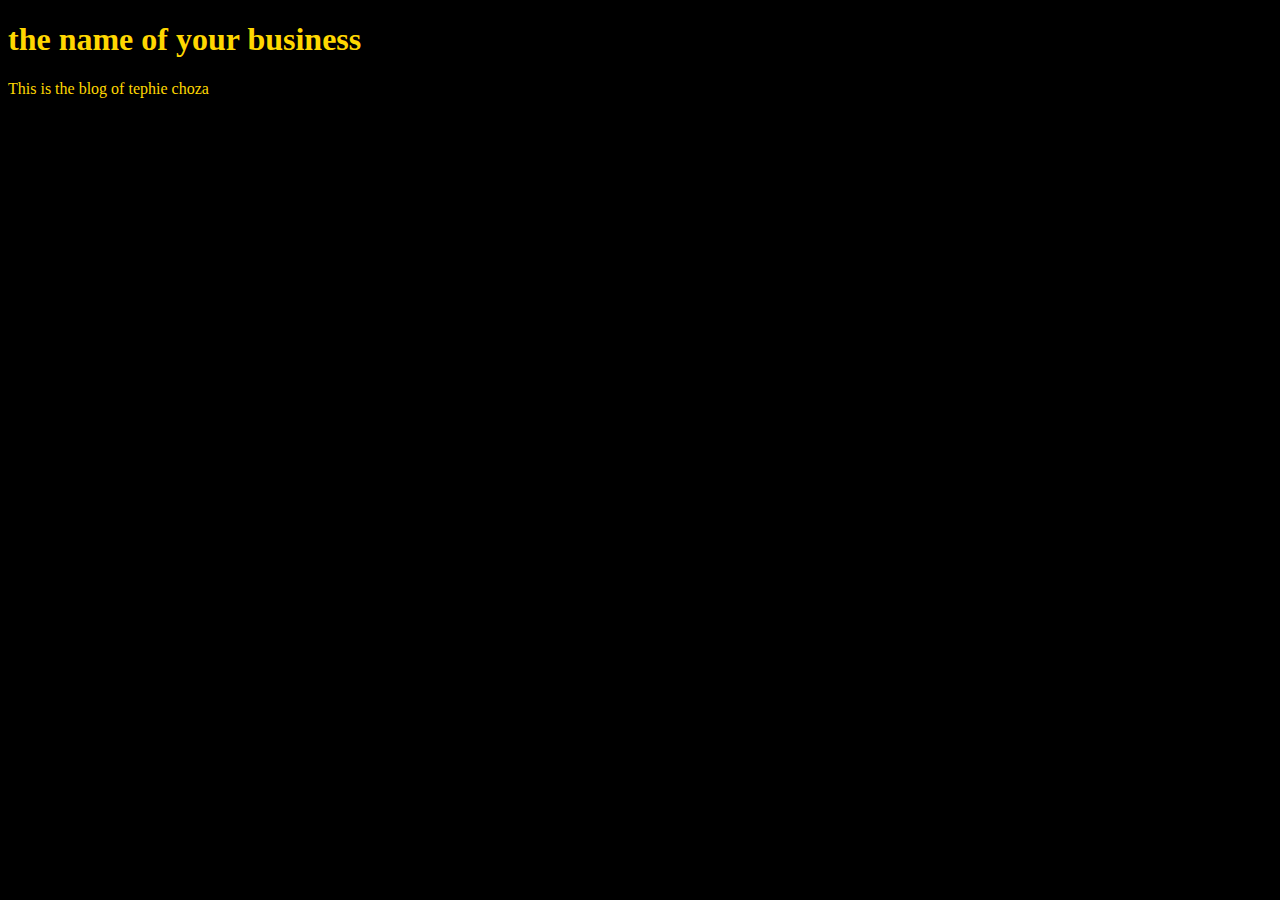
<file: unit_1/index.html>
<!DOCTYPE html>
<html>
<head>
<link rel="stylesheet" type="text/css" href="css/style.css">
	<title>the name of your business</title>
</head>
<body>
  <h1>the name of your business</h1>
  <p>This is the blog of tephie choza</p>

</body>
</html>
</file>
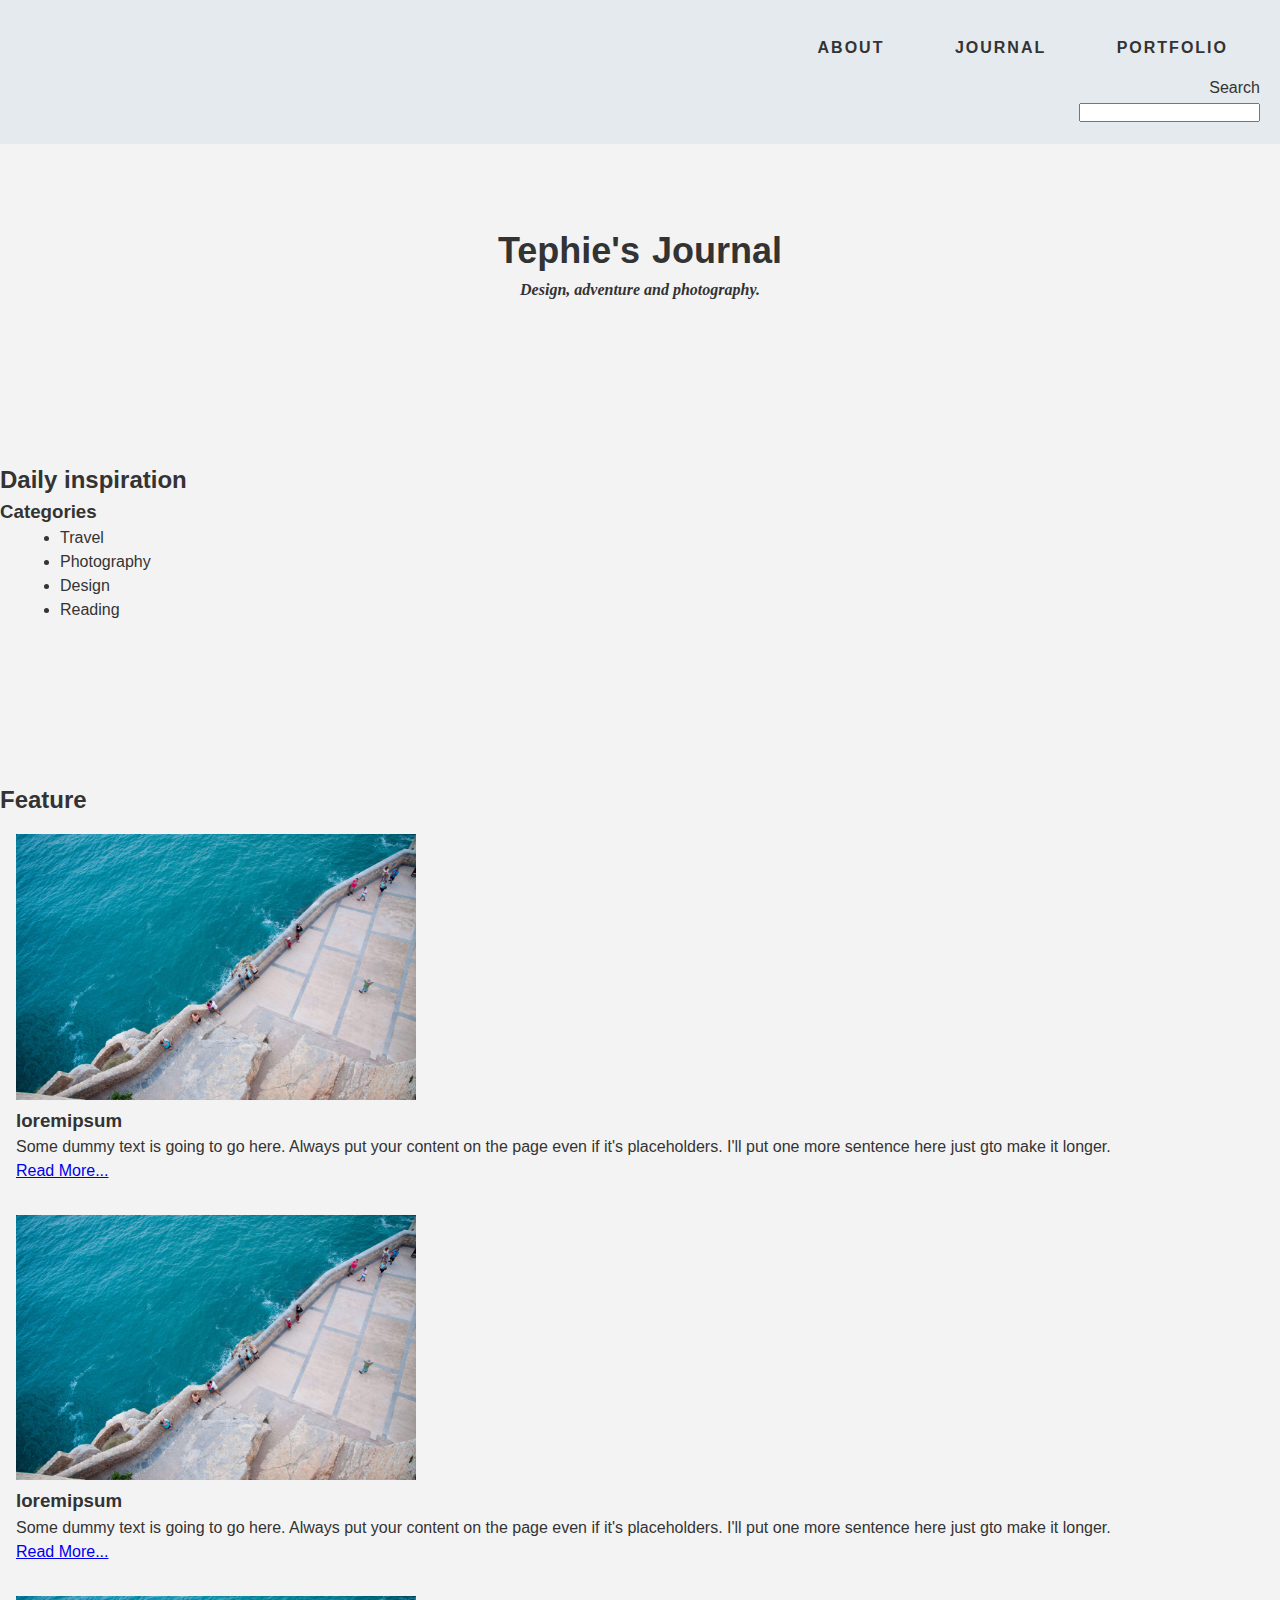
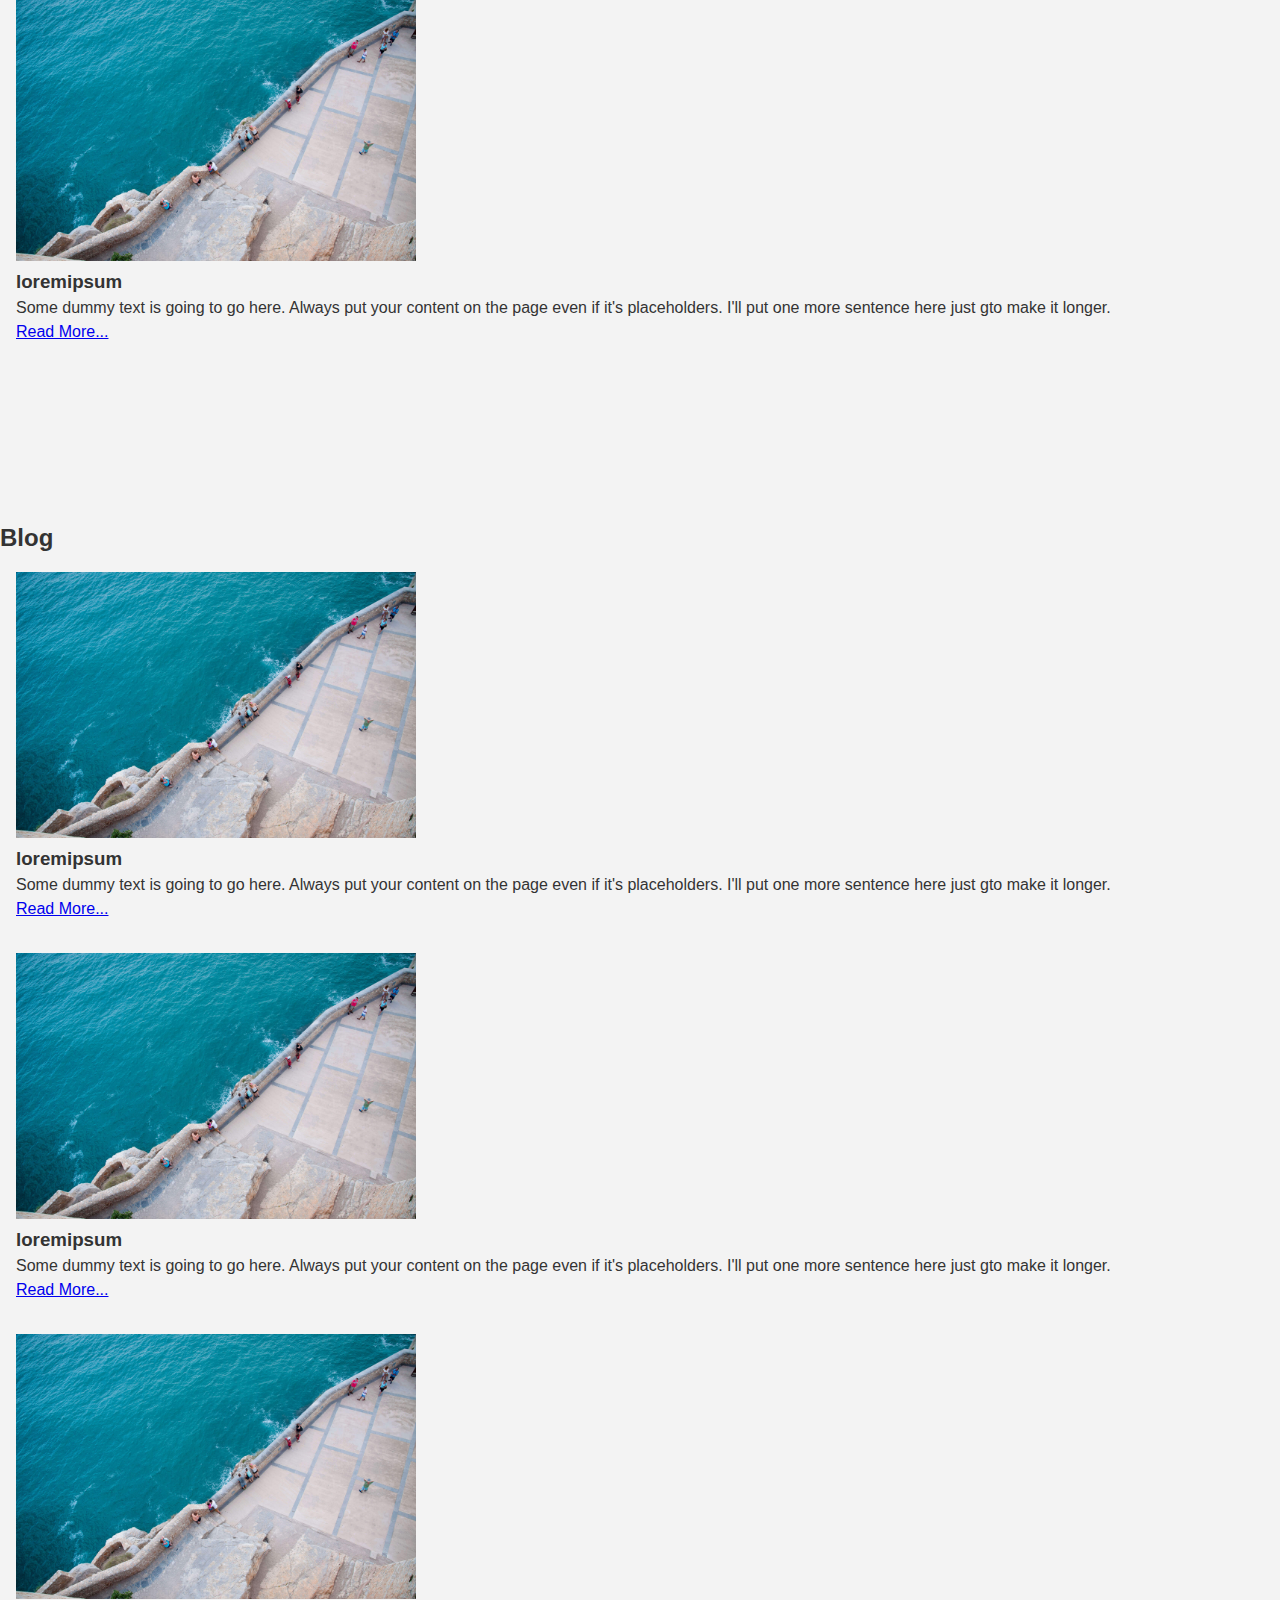
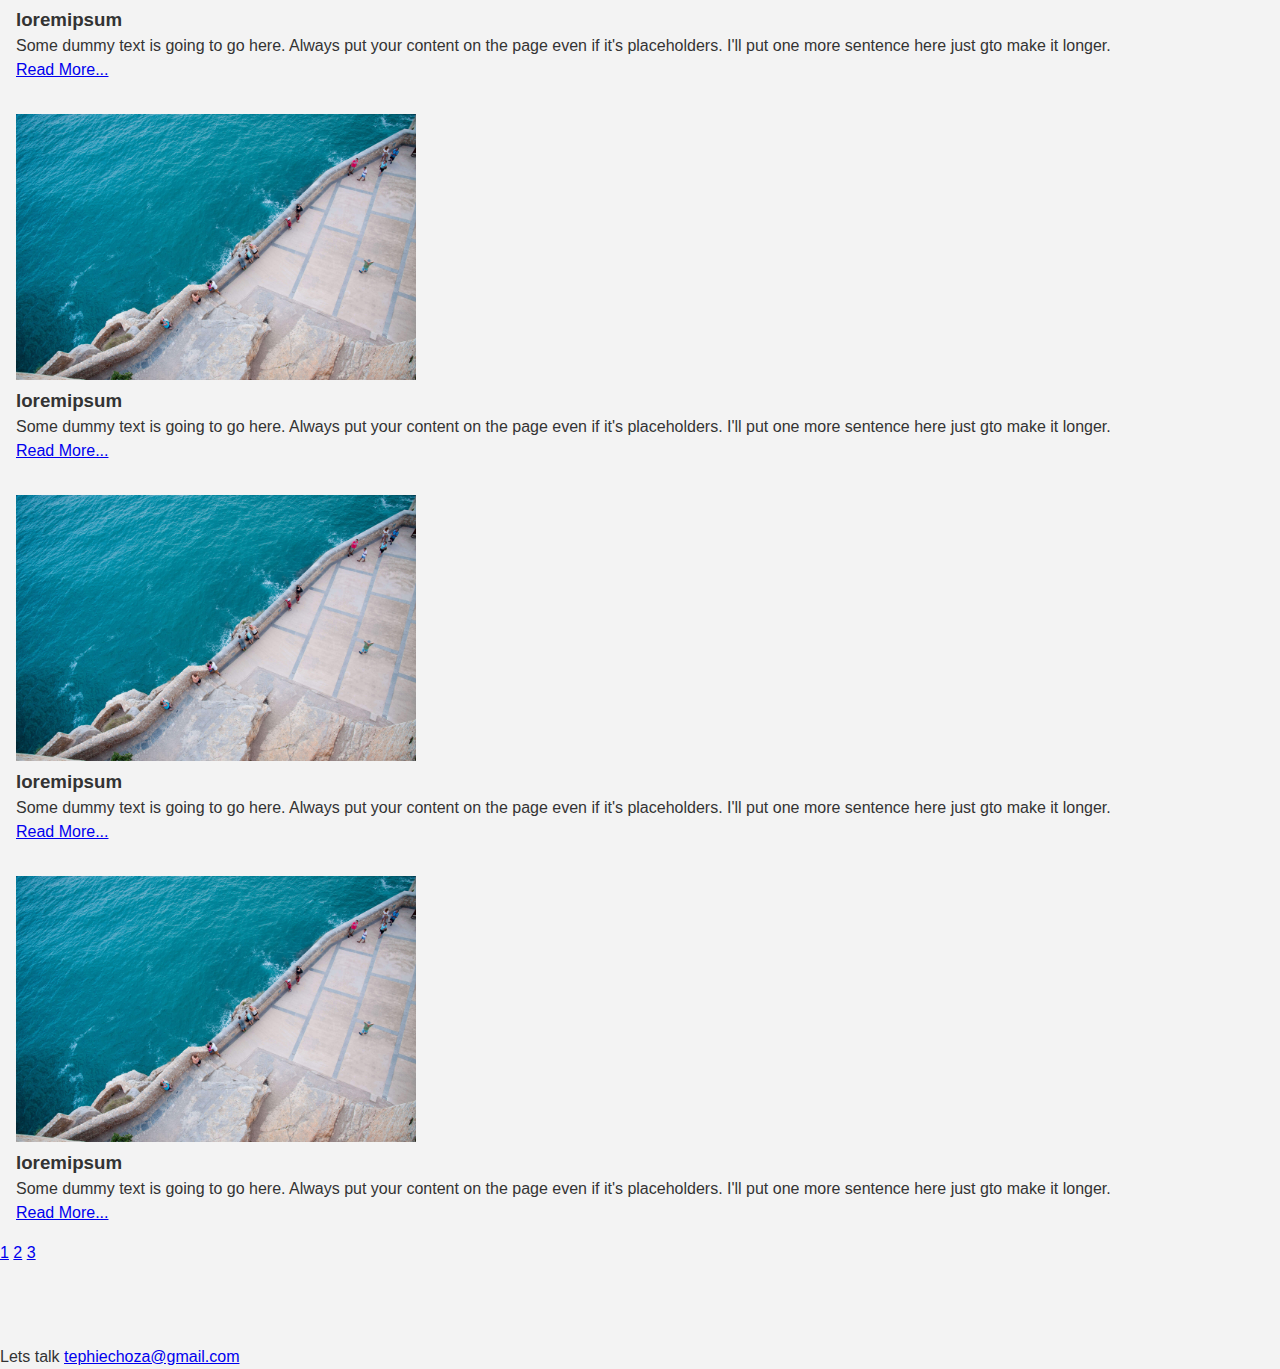
<file: unit_3/index.html>
<!DOCTYPE html>
<html>
<head>
	<title>Tephie's Journal</title>
	<link rel="stylesheet" type="text/css" href="css/style.css">
</head>
<body>
	<header>
		<nav>
			<a href="#">About</a>
			<a href="#">Journal</a>
			<a href="#">Portfolio</a>
		</nav>
		<p>Search</p>
		<input type="search" id="blogsearch">
	</header> 
	<section id="intro">
		<h1>Tephie's Journal</h1>
		<p id="slogan">Design, adventure and photography.</p>
	</section>
	<section id="inspiration">
		<h2>Daily inspiration</h2>
		<h3 id="categories">Categories</h3>
		<ul>
			<li>Travel</li>
			<li>Photography</li>
			<li>Design</li>
			<li>Reading</li>
		</ul>
	</section>
	<section id="feature">
		<h2>Feature</h2>
		<article>
			<a href="#"><img src="images/01-intro-image.jpg" alt="image placeholder"></a>
			<h3>loremipsum </h3>
			<p>Some dummy text is going to go here. Always put your content on the page even if it's placeholders. I'll put one more sentence here just gto make it longer.</p>
			<a href="#">Read More...</a>
		</article>
		<article>
			<a href="#"><img src="images/01-intro-image.jpg" alt="image placeholder"></a>
			<h3>loremipsum </h3>
			<p>Some dummy text is going to go here. Always put your content on the page even if it's placeholders. I'll put one more sentence here just gto make it longer.</p>
			<a href="#">Read More...</a>
		</article>
		<article>
			<a href="#"><img src="images/01-intro-image.jpg" alt="image placeholder"></a>
			<h3>loremipsum </h3>
			<p>Some dummy text is going to go here. Always put your content on the page even if it's placeholders. I'll put one more sentence here just gto make it longer.</p>
			<a href="#">Read More...</a>
		</article>
	</section>
	<section id="excerpts">
		<h2>Blog</h2>
		<article>
			<a href="#"><img src="images/01-intro-image.jpg" alt="image placeholder"></a>
			<h3>loremipsum </h3>
			<p>Some dummy text is going to go here. Always put your content on the page even if it's placeholders. I'll put one more sentence here just gto make it longer.</p>
			<a href="#">Read More...</a>
		</article>
		<article>
			<a href="#"><img src="images/01-intro-image.jpg" alt="image placeholder"></a>
			<h3>loremipsum </h3>
			<p>Some dummy text is going to go here. Always put your content on the page even if it's placeholders. I'll put one more sentence here just gto make it longer.</p>
			<a href="#">Read More...</a>
		</article>
		<article>
			<a href="#"><img src="images/01-intro-image.jpg" alt="image placeholder"></a>
			<h3>loremipsum </h3>
			<p>Some dummy text is going to go here. Always put your content on the page even if it's placeholders. I'll put one more sentence here just gto make it longer.</p>
			<a href="#">Read More...</a>
		</article>
		<article>
			<a href="#"><img src="images/01-intro-image.jpg" alt="image placeholder"></a>
			<h3>loremipsum </h3>
			<p>Some dummy text is going to go here. Always put your content on the page even if it's placeholders. I'll put one more sentence here just gto make it longer.</p>
			<a href="#">Read More...</a>
		</article>
		<article>
			<a href="#"><img src="images/01-intro-image.jpg" alt="image placeholder"></a>
			<h3>loremipsum </h3>
			<p>Some dummy text is going to go here. Always put your content on the page even if it's placeholders. I'll put one more sentence here just gto make it longer.</p>
			<a href="#">Read More...</a>
		</article>
		<article>
			<a href="#"><img src="images/01-intro-image.jpg" alt="image placeholder"></a>
			<h3>loremipsum </h3>
			<p>Some dummy text is going to go here. Always put your content on the page even if it's placeholders. I'll put one more sentence here just gto make it longer.</p>
			<a href="#">Read More...</a>
		</article>
		<div class="pagination">
			<a href="#">1</a>
			<a href="#">2</a>
			<a href="#">3</a>
		</div>
	</section>
	<footer>
		<p> Lets talk <a href="mailto:tephiechoza@gmail.com">tephiechoza@gmail.com</a></p>
	</footer>
</body>
</html>
</file>
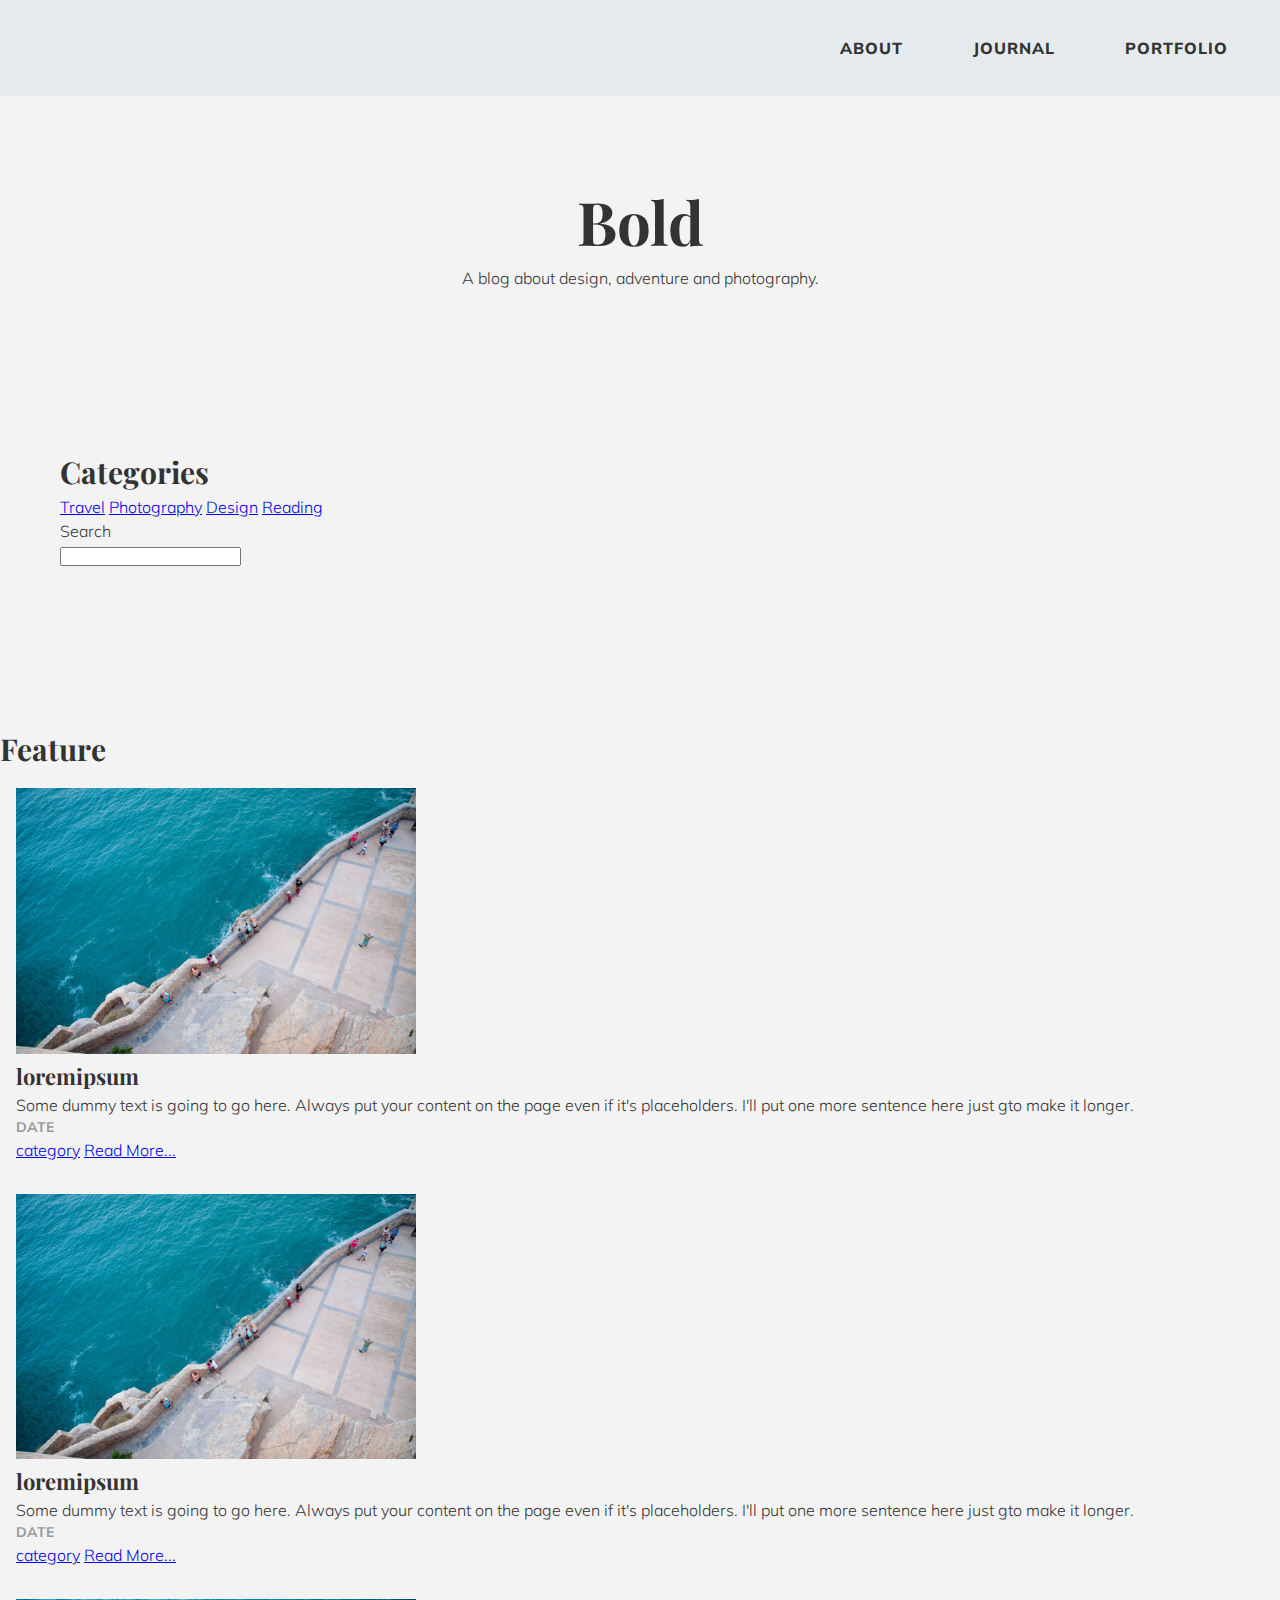
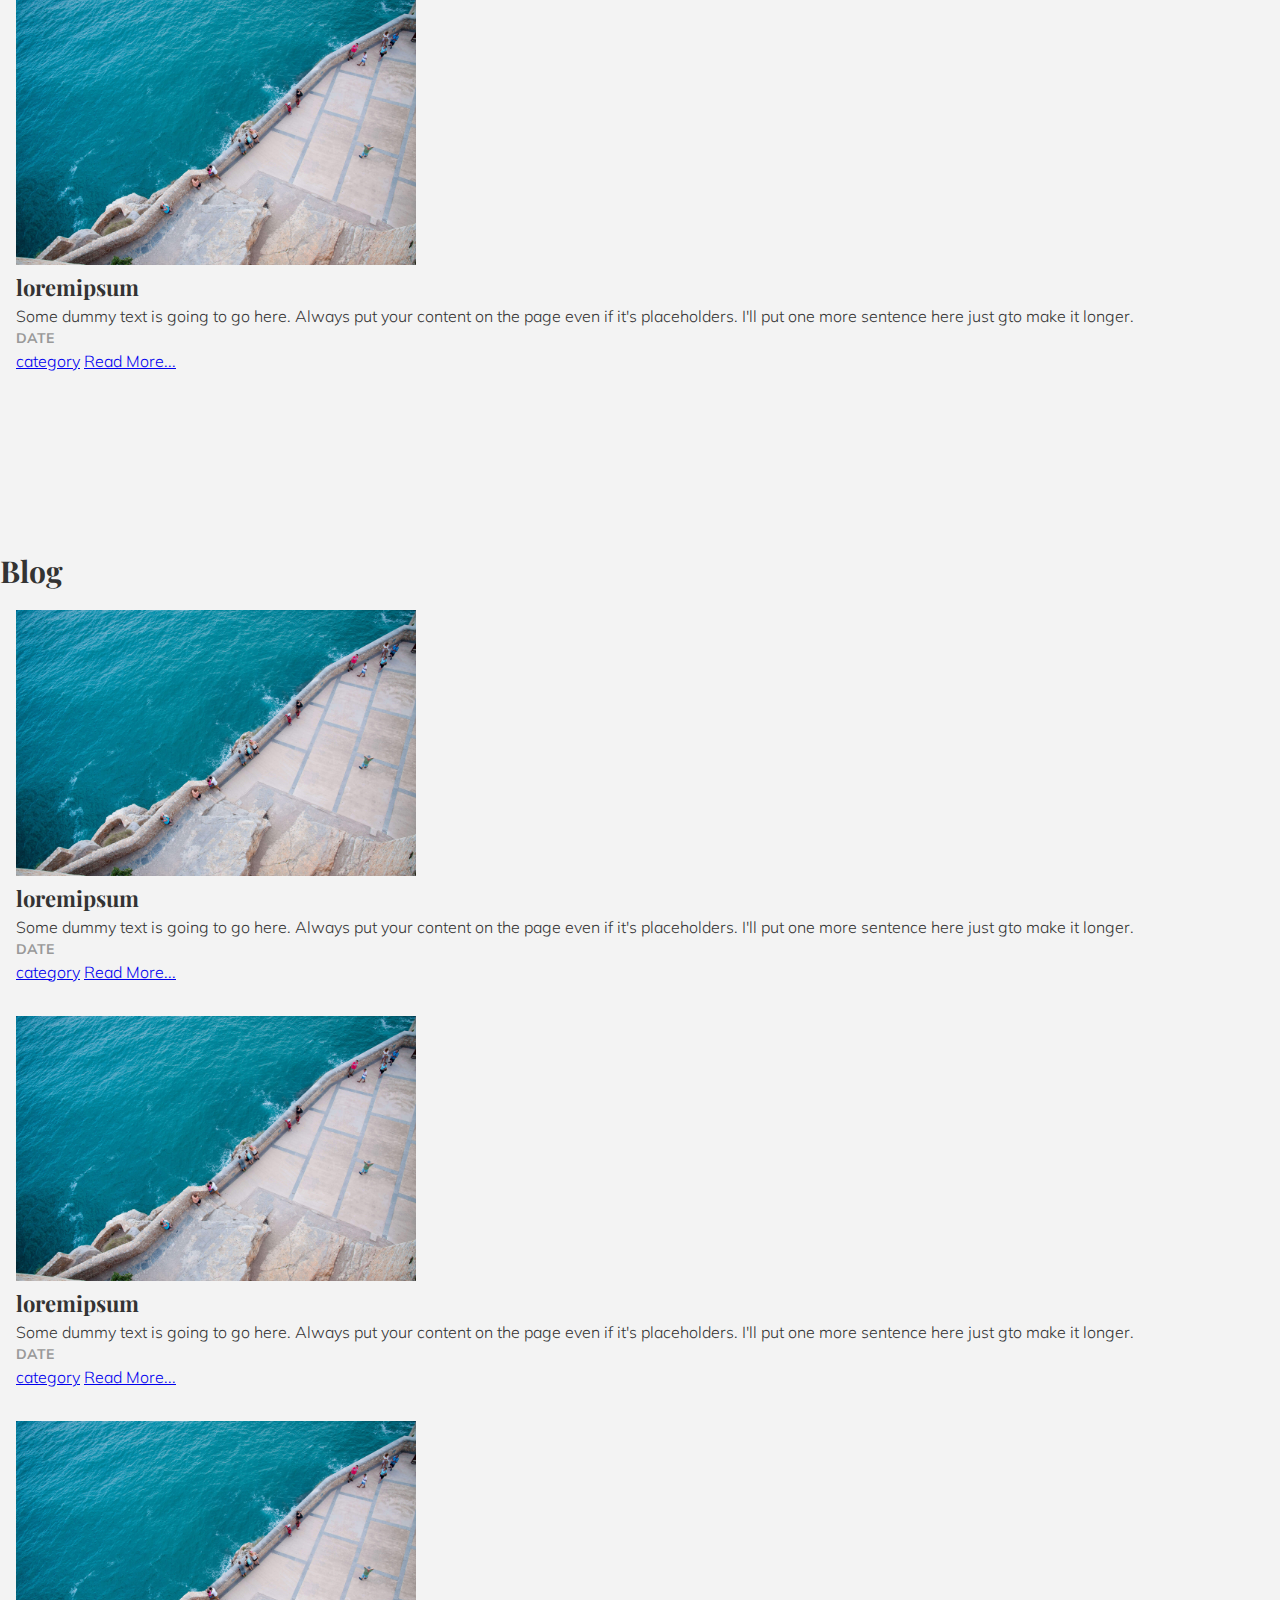
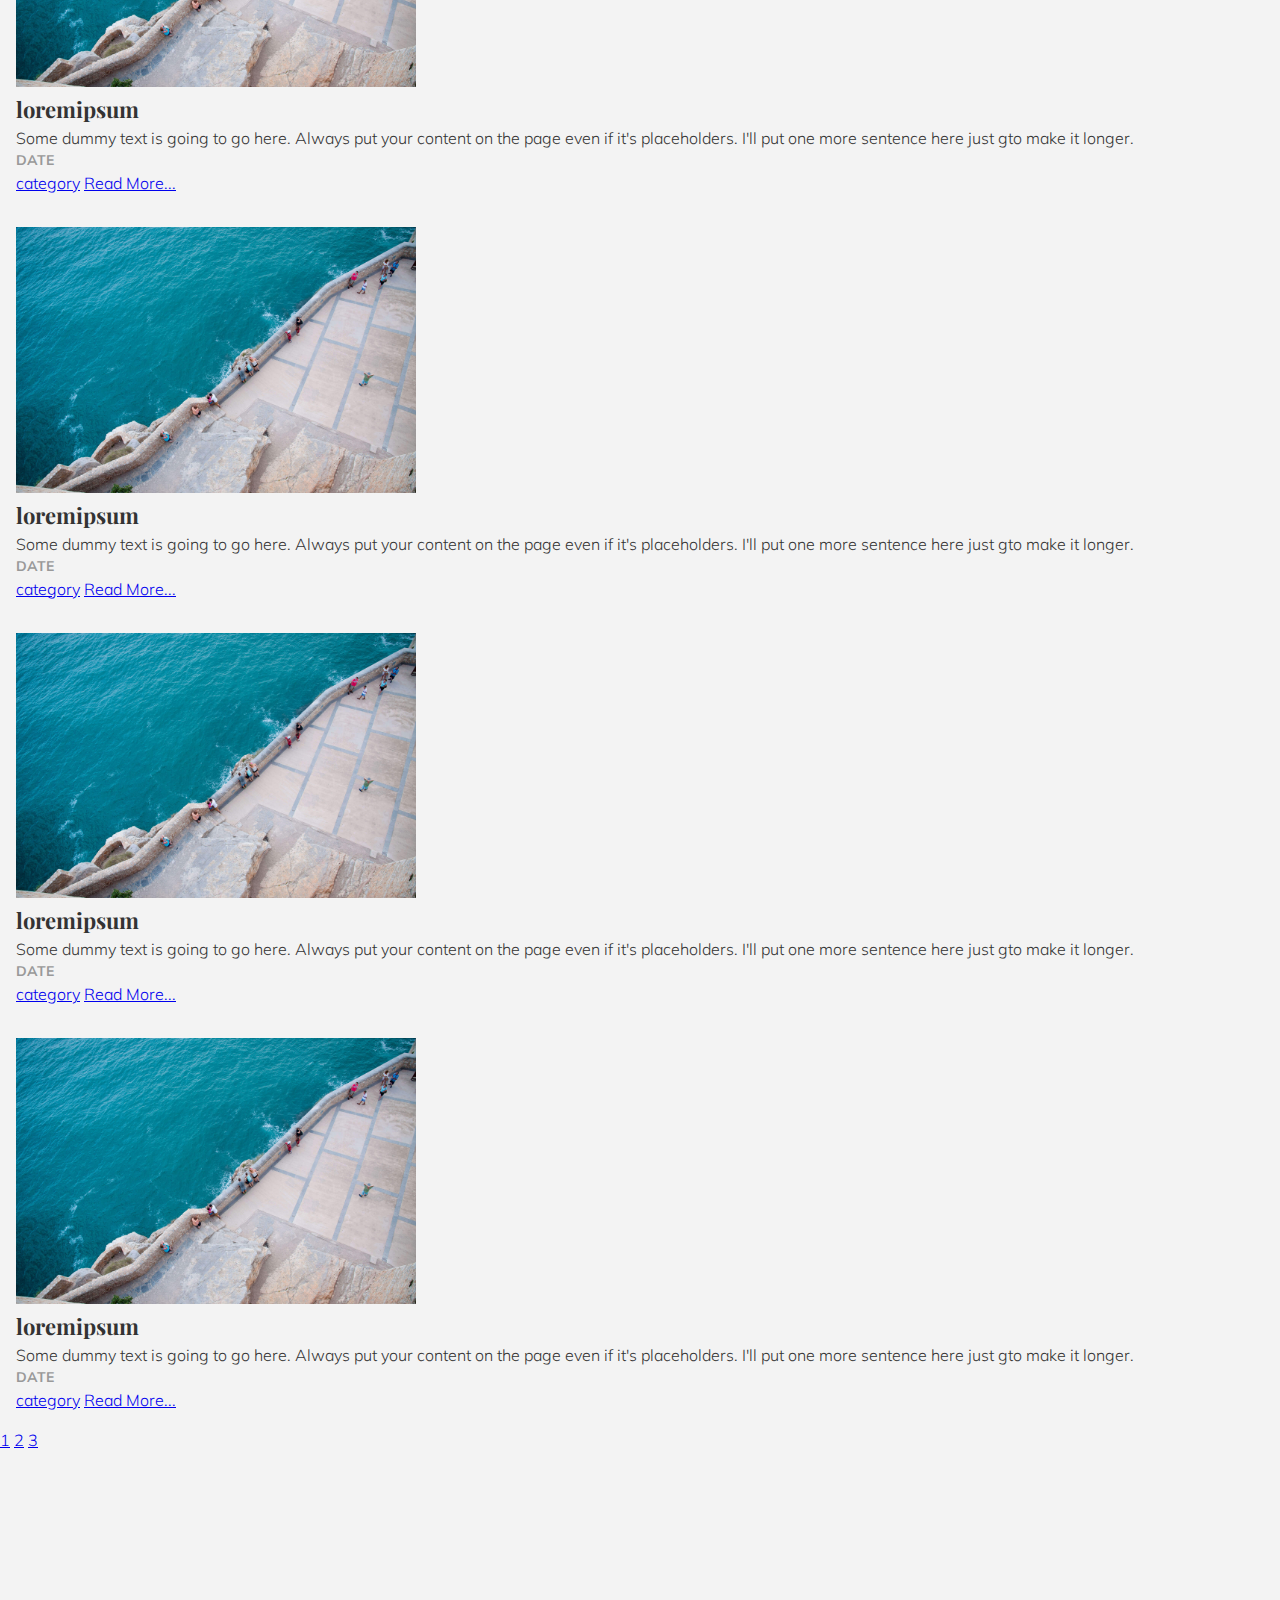
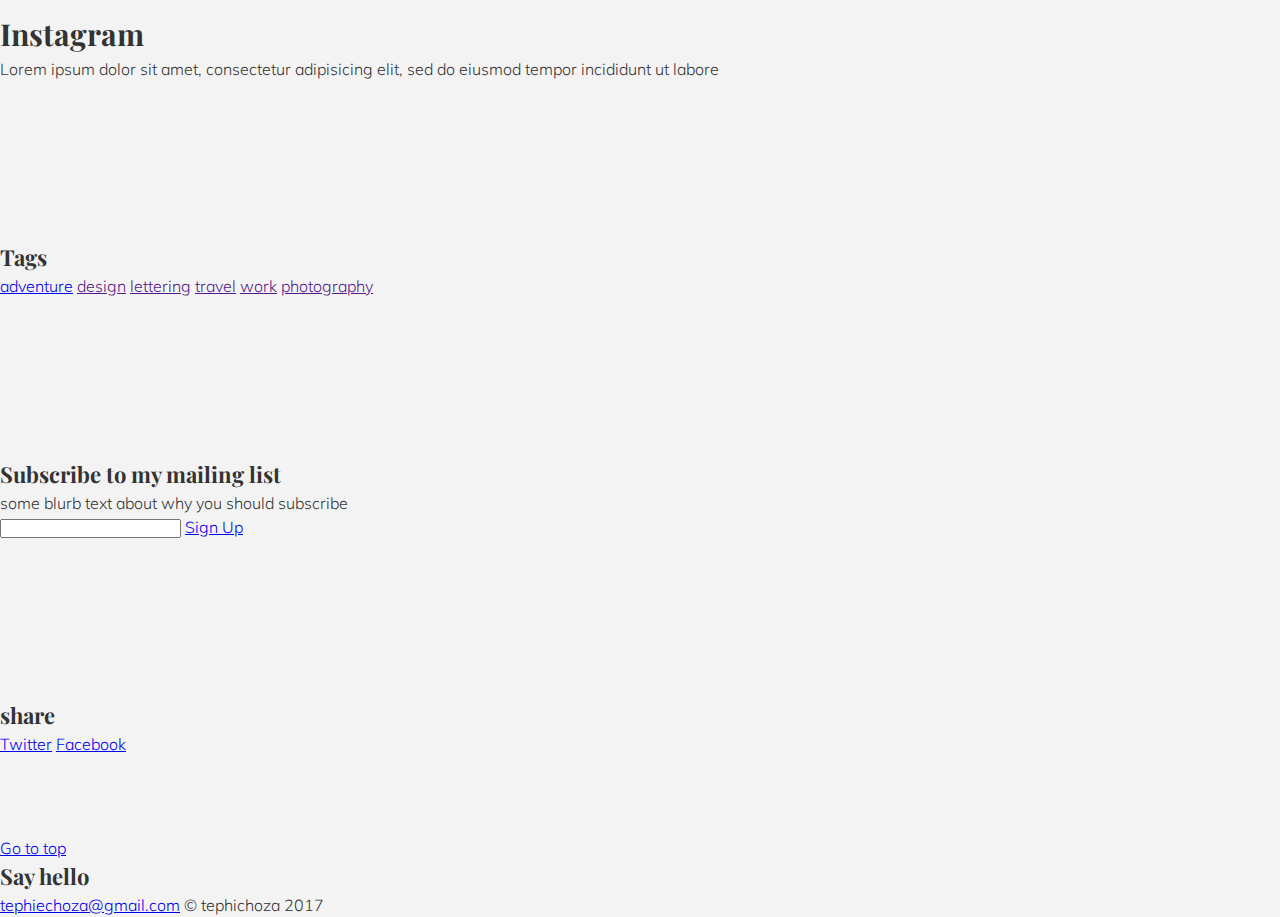
<file: unit_4/index.html>
<!DOCTYPE html>
<html>
<head>
	<title>Tephie's Journal</title>
	<link rel="stylesheet" type="text/css" href="css/style.css">
</head>
<body>
	<header>
		<nav>
			<a href="#">About</a>
			<a href="#">Journal</a>
			<a href="#">Portfolio</a>
		</nav>
	</header> 
	<section id="intro">
		<h1>Bold</h1>
		<p id="slogan"> A blog about design, adventure and photography.</p>
	</section>
	<section id="inspiration">
		<h2 id="categories">Categories</h2>
		<a href="#">Travel</a>
		<a href="#">Photography</a>
		<a href="#">Design</a>
		<a href="#">Reading</a>
		<p>Search</p>
		<input type="search" id="blogsearch">
	</section>
	<section id="feature">
		<h2>Feature</h2>
		<article>
			<a href="#"><img src="images/01-intro-image.jpg" alt="image placeholder"></a>
			<h3>loremipsum</h3>
			<p>Some dummy text is going to go here. Always put your content on the page even if it's placeholders. I'll put one more sentence here just gto make it longer.</p>
			<h4>date</h4>
			<a href="#">category</a>
			<a href="#">Read More...</a>
		</article>
		<article>
			<a href="#"><img src="images/01-intro-image.jpg" alt="image placeholder"></a>
			<h3>loremipsum </h3>
			<p>Some dummy text is going to go here. Always put your content on the page even if it's placeholders. I'll put one more sentence here just gto make it longer.</p>
			<h4>date</h4>
			<a href="#">category</a>
			<a href="#">Read More...</a>
		</article>
		<article>
			<a href="#"><img src="images/01-intro-image.jpg" alt="image placeholder"></a>
			<h3>loremipsum </h3>
			<p>Some dummy text is going to go here. Always put your content on the page even if it's placeholders. I'll put one more sentence here just gto make it longer.</p>
			<h4>date</h4>
			<a href="#">category</a>
			<a href="#">Read More...</a>
		</article>
	</section>
	<section id="recentposts">
		<h2>Blog</h2>
		<article>
			<a href="#"><img src="images/01-intro-image.jpg" alt="image placeholder"></a>
			<h3>loremipsum </h3>
			<p>Some dummy text is going to go here. Always put your content on the page even if it's placeholders. I'll put one more sentence here just gto make it longer.</p>
			<h4>date</h4>
			<a href="#">category</a>
			<a href="#">Read More...</a>
		</article>
		<article>
			<a href="#"><img src="images/01-intro-image.jpg" alt="image placeholder"></a>
			<h3>loremipsum </h3>
			<p>Some dummy text is going to go here. Always put your content on the page even if it's placeholders. I'll put one more sentence here just gto make it longer.</p>
			<h4>date</h4>
			<a href="#">category</a>
			<a href="#">Read More...</a>
		</article>
		<article>
			<a href="#"><img src="images/01-intro-image.jpg" alt="image placeholder"></a>
			<h3>loremipsum </h3>
			<p>Some dummy text is going to go here. Always put your content on the page even if it's placeholders. I'll put one more sentence here just gto make it longer.</p>
			<h4>date</h4>
			<a href="#">category</a>
			<a href="#">Read More...</a>
		</article>
		<article>
			<a href="#"><img src="images/01-intro-image.jpg" alt="image placeholder"></a>
			<h3>loremipsum </h3>
			<p>Some dummy text is going to go here. Always put your content on the page even if it's placeholders. I'll put one more sentence here just gto make it longer.</p>
			<h4>date</h4>
			<a href="#">category</a>
			<a href="#">Read More...</a>
		</article>
		<article>
			<a href="#"><img src="images/01-intro-image.jpg" alt="image placeholder"></a>
			<h3>loremipsum </h3>
			<p>Some dummy text is going to go here. Always put your content on the page even if it's placeholders. I'll put one more sentence here just gto make it longer.</p>
			<h4>date</h4>
			<a href="#">category</a>
			<a href="#">Read More...</a>
		</article>
		<article>
			<a href="#"><img src="images/01-intro-image.jpg" alt="image placeholder"></a>
			<h3>loremipsum </h3>
			<p>Some dummy text is going to go here. Always put your content on the page even if it's placeholders. I'll put one more sentence here just gto make it longer.</p>
			<h4>date</h4>
			<a href="#">category</a>
			<a href="#">Read More...</a>
		</article>
		<div class="pagination">
			<a href="#">1</a>
			<a href="#">2</a>
			<a href="#">3</a>
		</div>
	</section>
	<section>
		<h2> Instagram </h2>
		<p>Lorem ipsum dolor sit amet, consectetur adipisicing elit, sed do eiusmod
		tempor incididunt ut labore </p>
	</section>
	<section id="tags">
		<h3>Tags</h3>
		<a href="#">adventure</a>
		<a href="">design</a>
		<a href="">lettering</a>
		<a href="">travel</a>
		<a href="">work</a>
		<a href="">photography</a>
	</section>
	<section id="subscribe">
		<h3>Subscribe to my mailing list</h3>
		<p>some blurb text about why you should subscribe</p>
		<input type="email" name="">
		<a href="#"> Sign Up</a>
	</section>
	<section id="socialmedia">
		<h3> share </h3>
		<a href="twitter">Twitter</a>
		<a href="facebook">Facebook</a>
		<a href=""></a>
	</section>
	<footer>
		<a href="#">Go to top</a>
		<h3>Say hello</h3>
		<p> <a href="mailto:tephiechoza@gmail.com">tephiechoza@gmail.com</a> 
		&copy; tephichoza 2017
		</p>
	</footer>
</body>
</html>
</file>
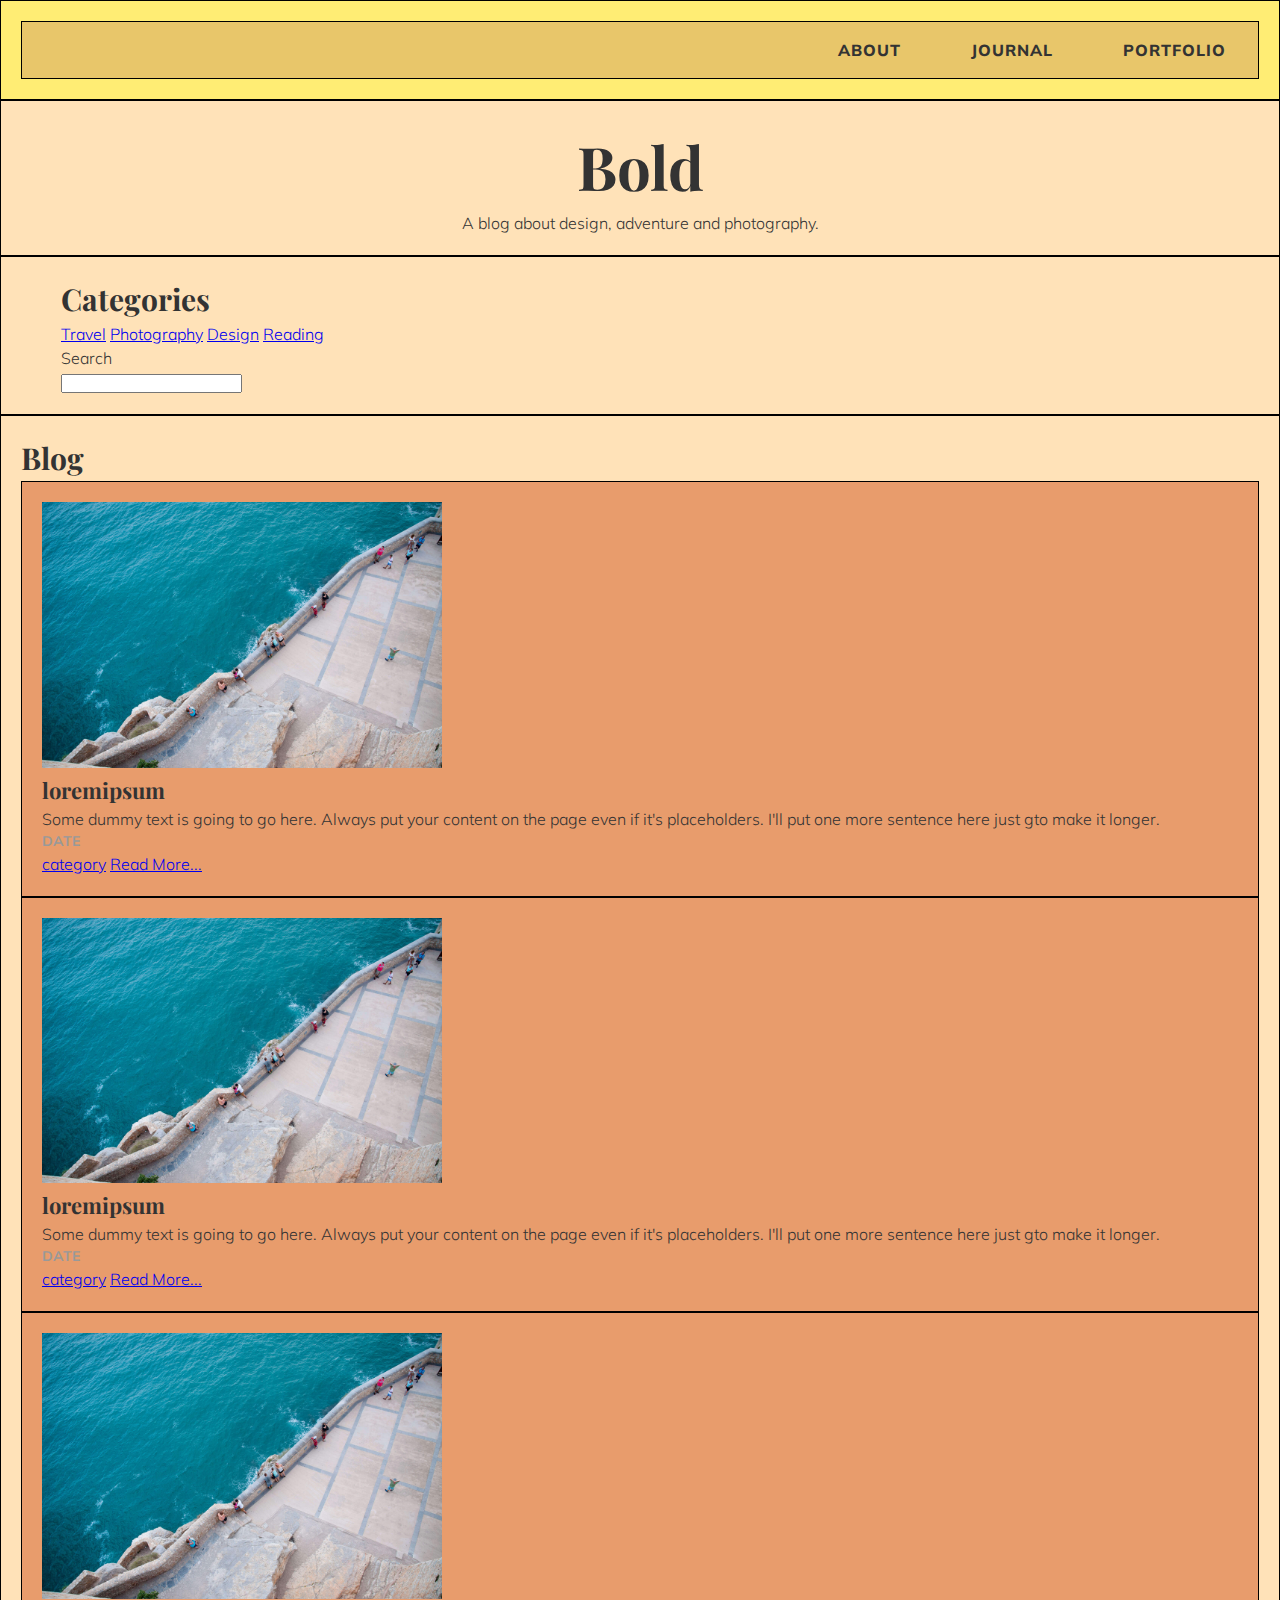
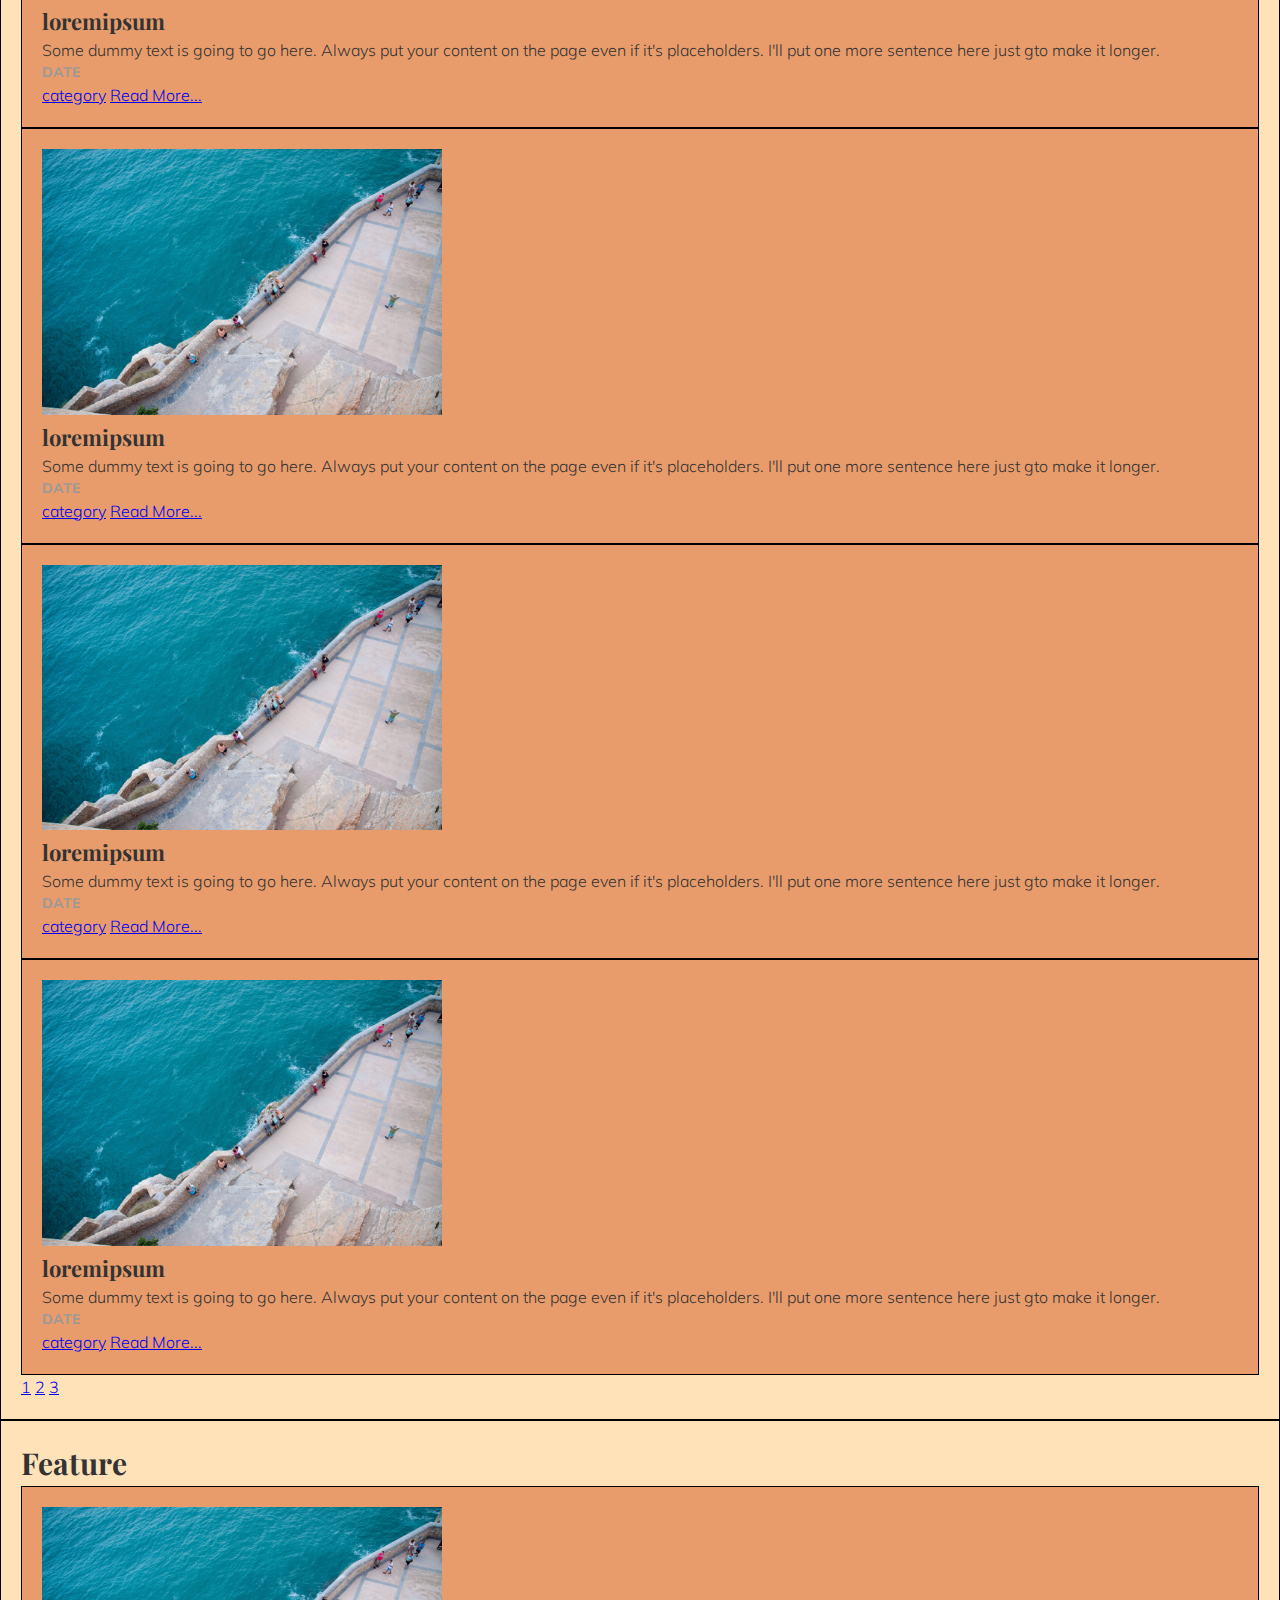
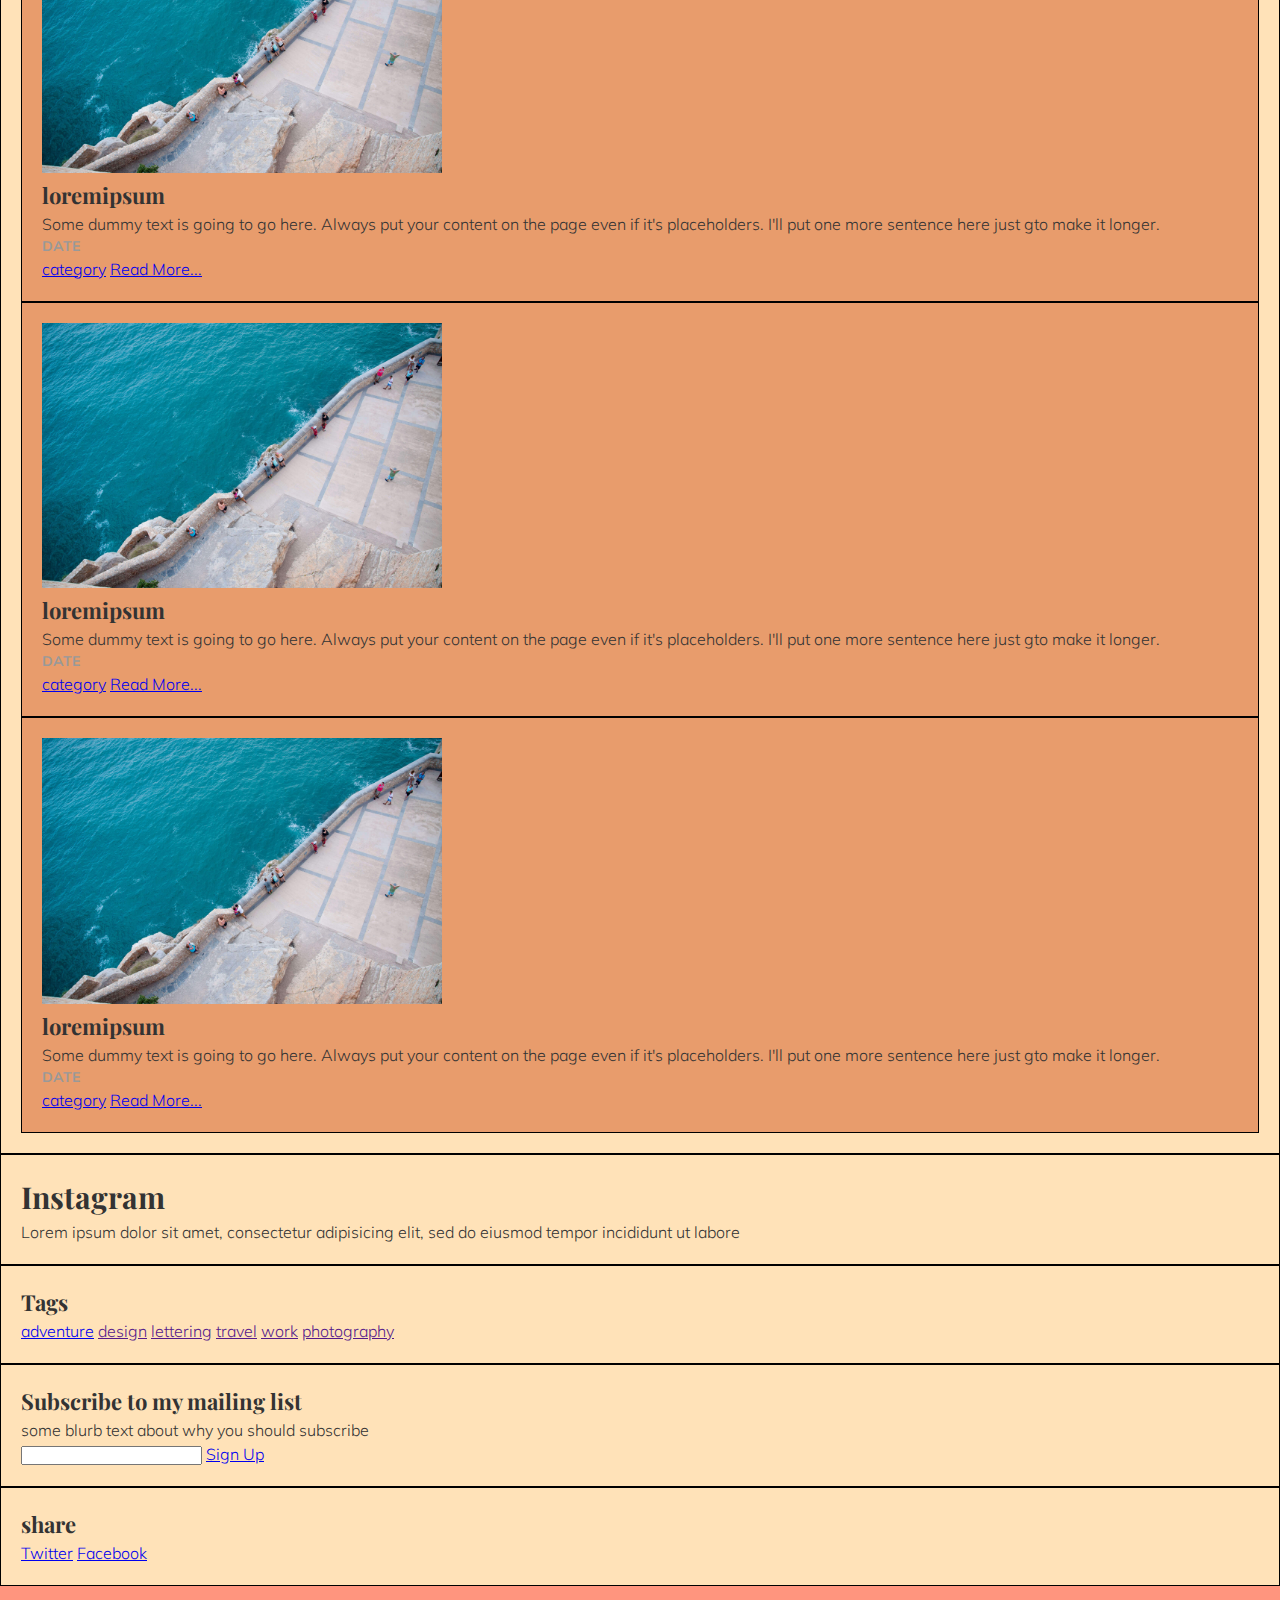
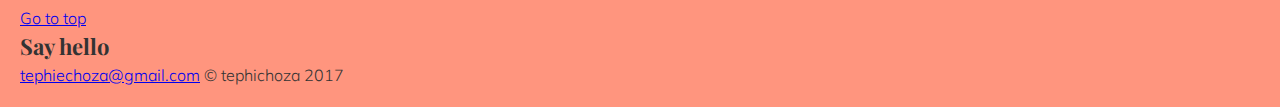
<file: unit_5/index.html>
<!DOCTYPE html>
<html>
<head>
	<title>Bold blog</title>
	<link rel="stylesheet" type="text/css" href="css/style.css">
</head>
<body>
	<div class="wrapper">
	<header>
		<nav>
			<a href="#">About</a>
			<a href="#">Journal</a>
			<a href="#">Portfolio</a>
		</nav>
	</header> 
	<section id="intro">
		<h1>Bold</h1>
		<p id="slogan"> A blog about design, adventure and photography.</p>
	</section>
	<section id="inspiration">
		<h2 id="categories">Categories</h2>
		<a href="#">Travel</a>
		<a href="#">Photography</a>
		<a href="#">Design</a>
		<a href="#">Reading</a>
		<p>Search</p>
		<input type="search" id="blogsearch">
	</section>
	<section id="recentposts">
		<h2>Blog</h2>
		<article class="1">
			<a href="#"><img src="images/01-intro-image.jpg" alt="image placeholder"></a>
			<h3>loremipsum </h3>
			<p>Some dummy text is going to go here. Always put your content on the page even if it's placeholders. I'll put one more sentence here just gto make it longer.</p>
			<h4>date</h4>
			<a href="#">category</a>
			<a href="#">Read More...</a>
		</article>
		<article class="1">
			<a href="#"><img src="images/01-intro-image.jpg" alt="image placeholder"></a>
			<h3>loremipsum </h3>
			<p>Some dummy text is going to go here. Always put your content on the page even if it's placeholders. I'll put one more sentence here just gto make it longer.</p>
			<h4>date</h4>
			<a href="#">category</a>
			<a href="#">Read More...</a>
		</article>
		<article class="1">
			<a href="#"><img src="images/01-intro-image.jpg" alt="image placeholder"></a>
			<h3>loremipsum </h3>
			<p>Some dummy text is going to go here. Always put your content on the page even if it's placeholders. I'll put one more sentence here just gto make it longer.</p>
			<h4>date</h4>
			<a href="#">category</a>
			<a href="#">Read More...</a>
		</article>
		<article class="1">
			<a href="#"><img src="images/01-intro-image.jpg" alt="image placeholder"></a>
			<h3>loremipsum </h3>
			<p>Some dummy text is going to go here. Always put your content on the page even if it's placeholders. I'll put one more sentence here just gto make it longer.</p>
			<h4>date</h4>
			<a href="#">category</a>
			<a href="#">Read More...</a>
		</article>
		<article class="1">
			<a href="#"><img src="images/01-intro-image.jpg" alt="image placeholder"></a>
			<h3>loremipsum </h3>
			<p>Some dummy text is going to go here. Always put your content on the page even if it's placeholders. I'll put one more sentence here just gto make it longer.</p>
			<h4>date</h4>
			<a href="#">category</a>
			<a href="#">Read More...</a>
		</article>
		<article class="1">
			<a href="#"><img src="images/01-intro-image.jpg" alt="image placeholder"></a>
			<h3>loremipsum </h3>
			<p>Some dummy text is going to go here. Always put your content on the page even if it's placeholders. I'll put one more sentence here just gto make it longer.</p>
			<h4>date</h4>
			<a href="#">category</a>
			<a href="#">Read More...</a>
		</article>
		<div class="pagination">
			<a href="#">1</a>
			<a href="#">2</a>
			<a href="#">3</a>
		</div>
	</section>
	<section id="feature">
		<h2>Feature</h2>
		<article class="2">
			<a href="#"><img src="images/01-intro-image.jpg" alt="image placeholder"></a>
			<h3>loremipsum</h3>
			<p>Some dummy text is going to go here. Always put your content on the page even if it's placeholders. I'll put one more sentence here just gto make it longer.</p>
			<h4>date</h4>
			<a href="#">category</a>
			<a href="#">Read More...</a>
		</article>
		<article class="2">
			<a href="#"><img src="images/01-intro-image.jpg" alt="image placeholder"></a>
			<h3>loremipsum </h3>
			<p>Some dummy text is going to go here. Always put your content on the page even if it's placeholders. I'll put one more sentence here just gto make it longer.</p>
			<h4>date</h4>
			<a href="#">category</a>
			<a href="#">Read More...</a>
		</article>
		<article class="2">
			<a href="#"><img src="images/01-intro-image.jpg" alt="image placeholder"></a>
			<h3>loremipsum </h3>
			<p>Some dummy text is going to go here. Always put your content on the page even if it's placeholders. I'll put one more sentence here just gto make it longer.</p>
			<h4>date</h4>
			<a href="#">category</a>
			<a href="#">Read More...</a>
		</article>
	</section>
	<section id="instagram">
		<h2> Instagram </h2>
		<p>Lorem ipsum dolor sit amet, consectetur adipisicing elit, sed do eiusmod
		tempor incididunt ut labore </p>
	</section>
	<section id="tags">
		<h3>Tags</h3>
		<a href="#">adventure</a>
		<a href="">design</a>
		<a href="">lettering</a>
		<a href="">travel</a>
		<a href="">work</a>
		<a href="">photography</a>
	</section>
	<section id="subscribe">
		<h3>Subscribe to my mailing list</h3>
		<p>some blurb text about why you should subscribe</p>
		<input type="email" name="">
		<a href="#"> Sign Up</a>
	</section>
	<section id="socialmedia">
		<h3> share </h3>
		<a href="twitter">Twitter</a>
		<a href="facebook">Facebook</a>
		<a href=""></a>
	</section>
	<footer>
		<a href="#">Go to top</a>
		<h3>Say hello</h3>
		<p> <a href="mailto:tephiechoza@gmail.com">tephiechoza@gmail.com</a> 
		&copy; tephichoza 2017
		</p>
	</footer>
	</div>
</body>
</html>
</file>
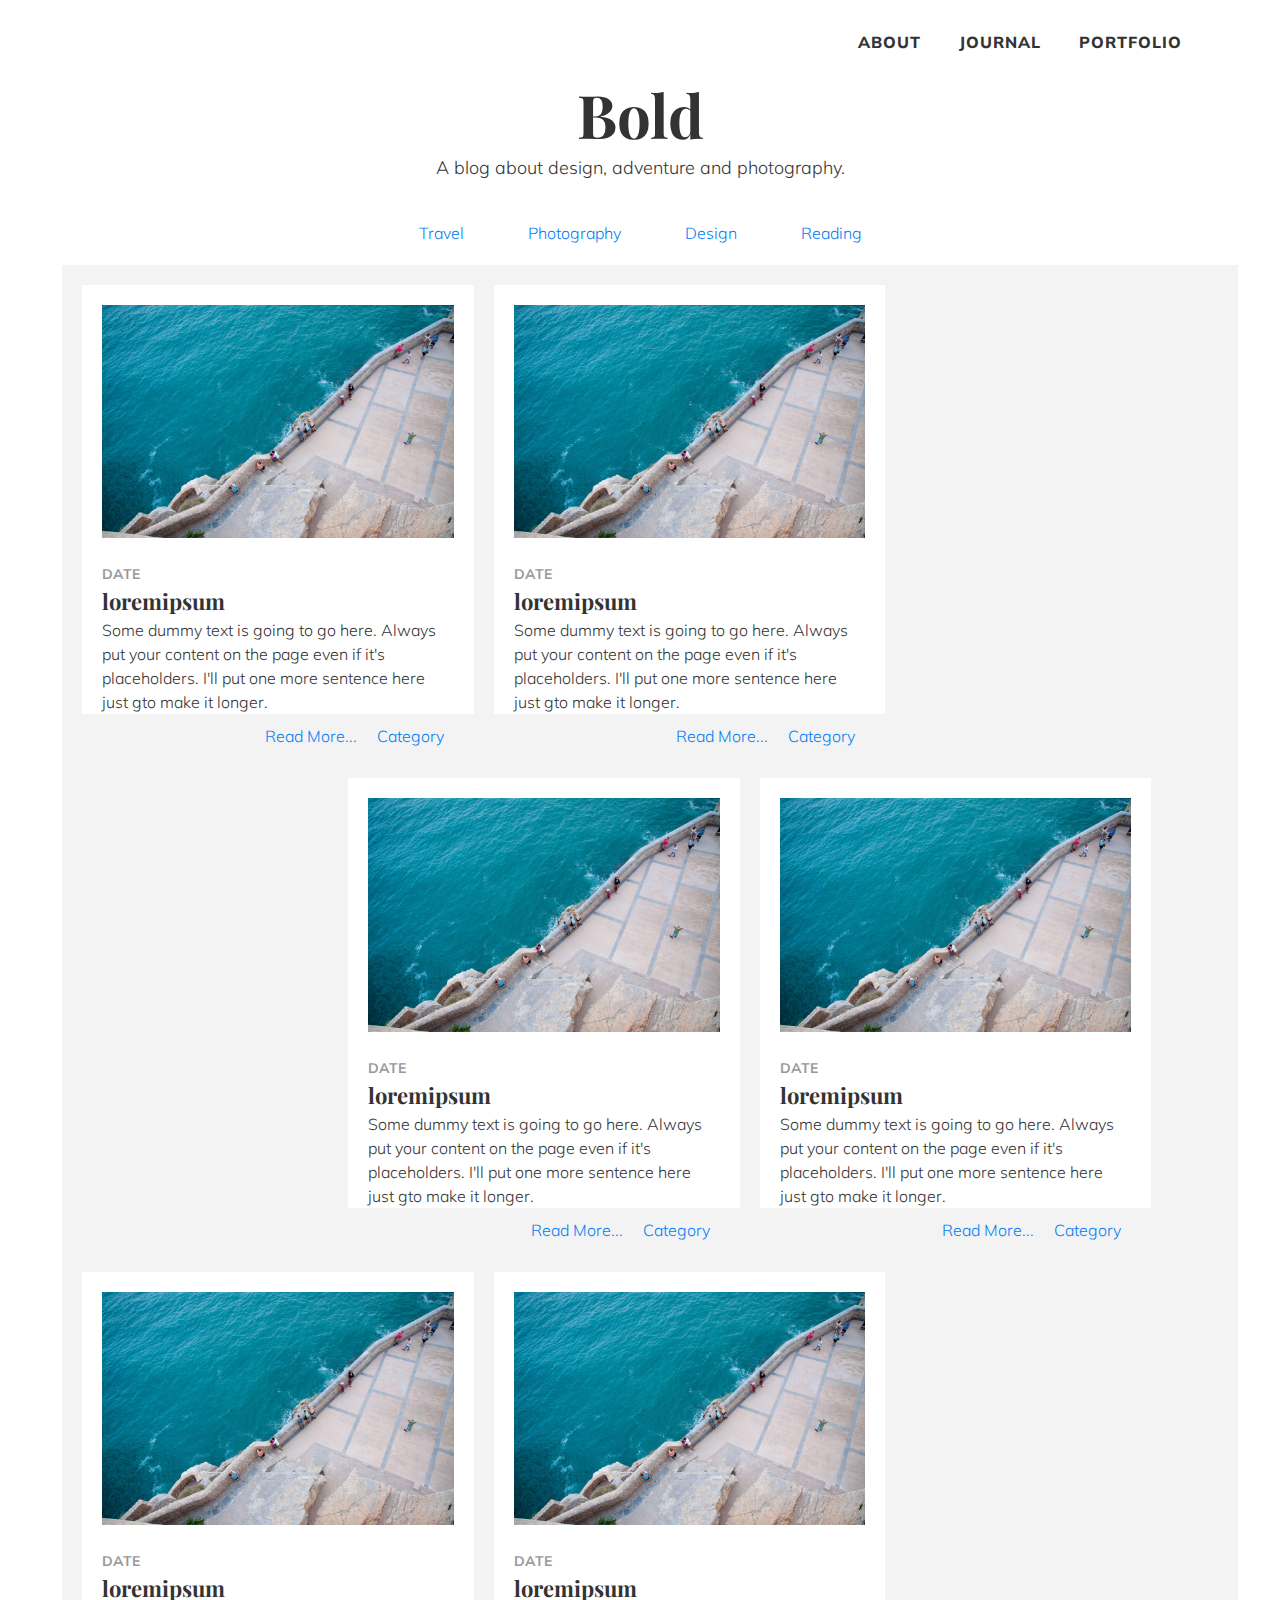
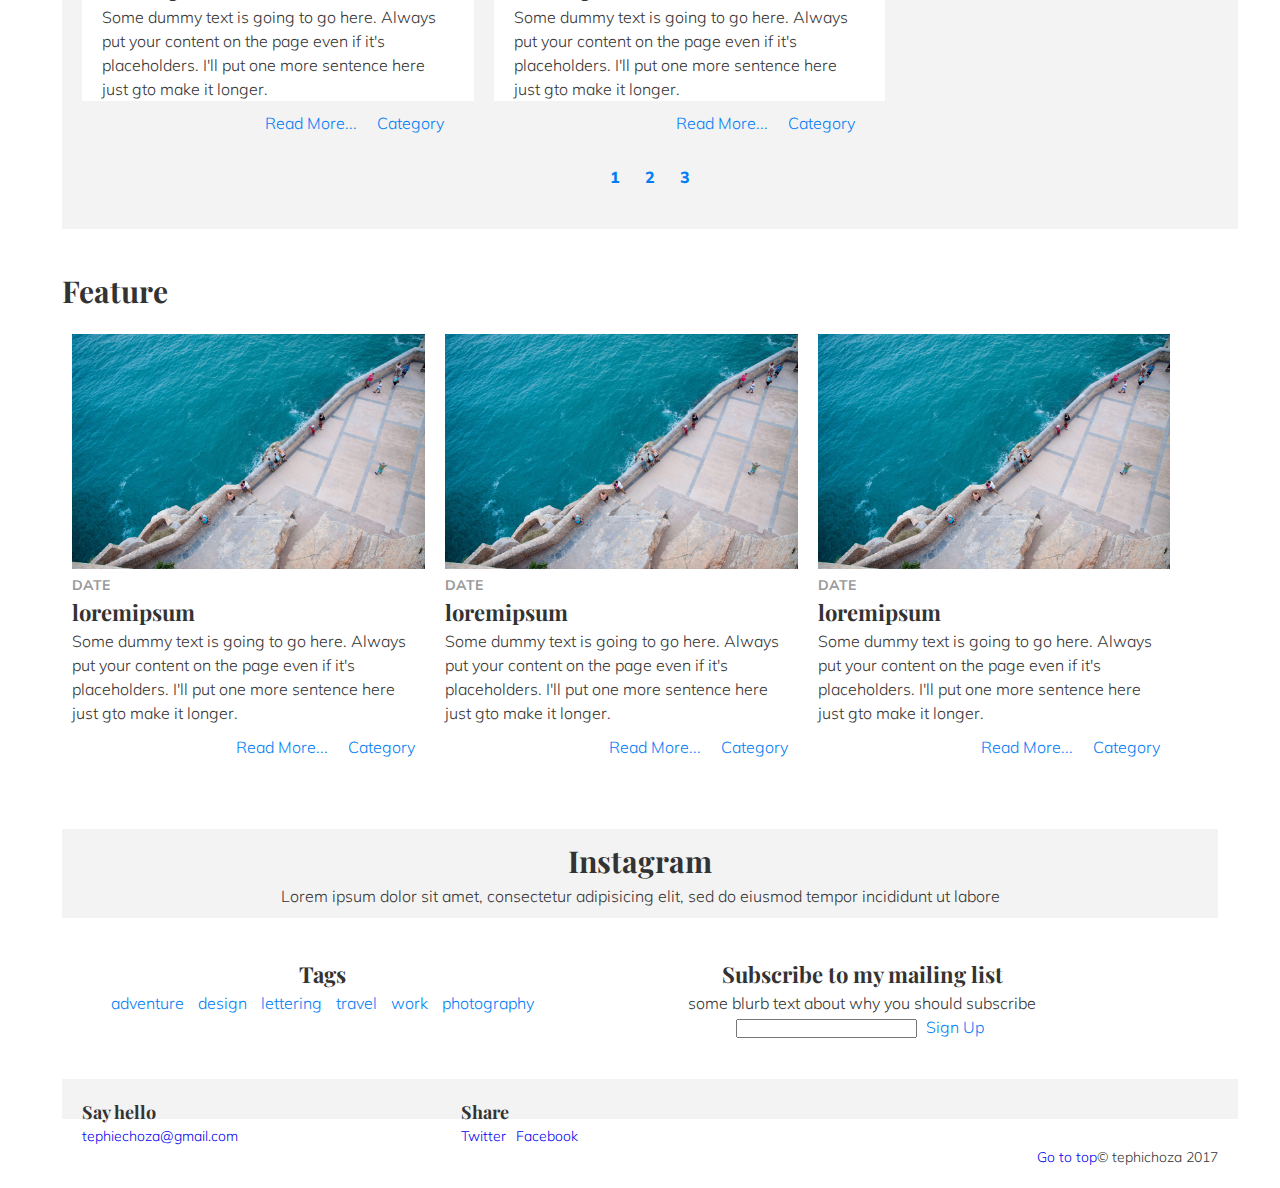
<file: unit_6/index.html>
<!DOCTYPE html>
<html>
<head>
	<title>Bold blog</title>
	<link rel="stylesheet" type="text/css" href="css/style.css">
</head>
<body>
	<div id="wrapper">
		<header>
			<nav>
				<a href="#">About</a>
				<a href="#">Journal</a>
				<a href="#">Portfolio</a>
			</nav>
		</header> 
		<section id="intro">
			<h1>Bold</h1>
			<p id="slogan"> A blog about design, adventure and photography.</p>
		</section>
		<section id="inspiration">
			<a href="#">Travel</a>
			<a href="#">Photography</a>
			<a href="#">Design</a>
			<a href="#">Reading</a>
			<!-- <p id="search">Search</p> -->
			<!-- <input type="search" id="blogsearch"> -->
		</section>
		<section id="recentposts"> 
			<!-- <h2>Blog</h2> -->
			<div class="first">
				<article id="column1">
					<div class="image">
						<a href="#"><img src="images/01-intro-image.jpg" alt="image placeholder"></a>
					</div>
					<div class="aboutpost">
						<h4>date</h4>
						<h3>loremipsum </h3>
						<p>Some dummy text is going to go here. Always put your content on the page even if it's placeholders. I'll put one more sentence here just gto make it longer.</p>
						<a href="#">Category</a>
						<a href="#">Read More...</a>
					</div>
				</article>
				<article id="column2">
					<div class="image">
						<a href="#"><img src="images/01-intro-image.jpg" alt="image placeholder"></a>
					</div>
					<div class="aboutpost">
						<h4>date</h4>
						<h3>loremipsum </h3>
						<p>Some dummy text is going to go here. Always put your content on the page even if it's placeholders. I'll put one more sentence here just gto make it longer.</p>
						<a href="#">Category</a>
						<a href="#">Read More...</a>
					</div>
				</article>
			</div>
			<div class="second">
				<article id="column3">
					<div class="image">
						<a href="#"><img src="images/01-intro-image.jpg" alt="image placeholder"></a>
					</div>
					<div class="aboutpost">
						<h4>date</h4>
						<h3>loremipsum </h3>
						<p>Some dummy text is going to go here. Always put your content on the page even if it's placeholders. I'll put one more sentence here just gto make it longer.</p>
						<a href="#">Category</a>
						<a href="#">Read More...</a>
					</div>
				</article>
				<article id="column4">
					<div class="image">
						<a href="#"><img src="images/01-intro-image.jpg" alt="image placeholder"></a>
					</div>
					<div class="aboutpost">
						<h4>date</h4>
						<h3>loremipsum </h3>
						<p>Some dummy text is going to go here. Always put your content on the page even if it's placeholders. I'll put one more sentence here just gto make it longer.</p>
						<a href="#">Category</a>
						<a href="#">Read More...</a>
					</div>
				</article>
			</div>
			<div class="third">
				<article id="column5">
					<div class="image">
						<a href="#"><img src="images/01-intro-image.jpg" alt="image placeholder"></a>
					</div>
					<div class="aboutpost">
						<h4>date</h4>
						<h3>loremipsum </h3>
						<p>Some dummy text is going to go here. Always put your content on the page even if it's placeholders. I'll put one more sentence here just gto make it longer.</p>
						<a href="#">Category</a>
						<a href="#">Read More...</a>
					</div>
				</article>
				<article id="column6">
					<div class="image">
						<a href="#"><img src="images/01-intro-image.jpg" alt="image placeholder"></a>
					</div>
					<div class="aboutpost">
						<h4>date</h4>
						<h3>loremipsum </h3>
						<p>Some dummy text is going to go here. Always put your content on the page even if it's placeholders. I'll put one more sentence here just gto make it longer.</p>
						<a href="#">Category</a>
						<a href="#">Read More...</a>
					</div>
				</article>
			</div>
			<div class="pagination">
				<a href="#">1</a>
				<a href="#">2</a>
				<a href="#">3</a>
			</div>
		</section>
		<section id="feature">
			<h2>Feature</h2>
			<article class="two">
				<a href="#"><img src="images/01-intro-image.jpg" alt="image placeholder"></a>
				<div class="aboutposttwo">
					<h4>date</h4>
					<h3>loremipsum</h3>
					<p>Some dummy text is going to go here. Always put your content on the page even if it's placeholders. I'll put one more sentence here just gto make it longer.</p>
					<a href="#">Category</a>
					<a href="#">Read More...</a>
				</div>
			</article>
			<article class="two">
				<a href="#"><img src="images/01-intro-image.jpg" alt="image placeholder"></a>
				<div class="aboutposttwo">
					<h4>date</h4>
					<h3>loremipsum </h3>
					<p>Some dummy text is going to go here. Always put your content on the page even if it's placeholders. I'll put one more sentence here just gto make it longer.</p>
					<a href="#">Category</a>
					<a href="#">Read More...</a>
				</div>
			</article>
			<article class="two">
				<a href="#"><img src="images/01-intro-image.jpg" alt="image placeholder"></a>
				<div class="aboutposttwo">
					<h4>date</h4>
					<h3>loremipsum </h3>
					<p>Some dummy text is going to go here. Always put your content on the page even if it's placeholders. I'll put one more sentence here just gto make it longer.</p>
					<a href="#">Category</a>
					<a href="#">Read More...</a>
				</div>
			</article>
		</section>
		<section id="instagram">
			<h2> Instagram </h2>
			<p>Lorem ipsum dolor sit amet, consectetur adipisicing elit, sed do eiusmod
			tempor incididunt ut labore </p>
		</section>
		<section id="tags">
			<h3>Tags</h3>
			<a href="#">adventure</a>
			<a href="">design</a>
			<a href="">lettering</a>
			<a href="">travel</a>
			<a href="">work</a>
			<a href="">photography</a>
		</section>
		<section id="subscribe">
			<h3>Subscribe to my mailing list</h3>
			<p>some blurb text about why you should subscribe</p>
			<input type="email" name="">
			<a href="#"> Sign Up</a>
		</section>
		<!-- <section id="socialmedia"> -->
			<!-- <h3> share </h3> -->
			<!-- <li><a href="twitter">Twitter</a></li> -->
			<!-- <li><a href="facebook">Facebook</a></li> -->
		<!-- </section> -->
		<footer>
			<div id="sayhello">
				<h3>Say hello</h3>
				<a href="mailto:tephiechoza@gmail.com">tephiechoza@gmail.com</a> 
			</div>
			<div id="socialmedia">
				<h3> Share </h3>
				<li><a href="twitter">Twitter</a></li>
				<li><a href="facebook">Facebook</a></li>
			</div>
			<p> &copy; tephichoza 2017
			</p>
			<a href="#">Go to top</a>
		</footer>
	</div>
</body>
</html>
</file>
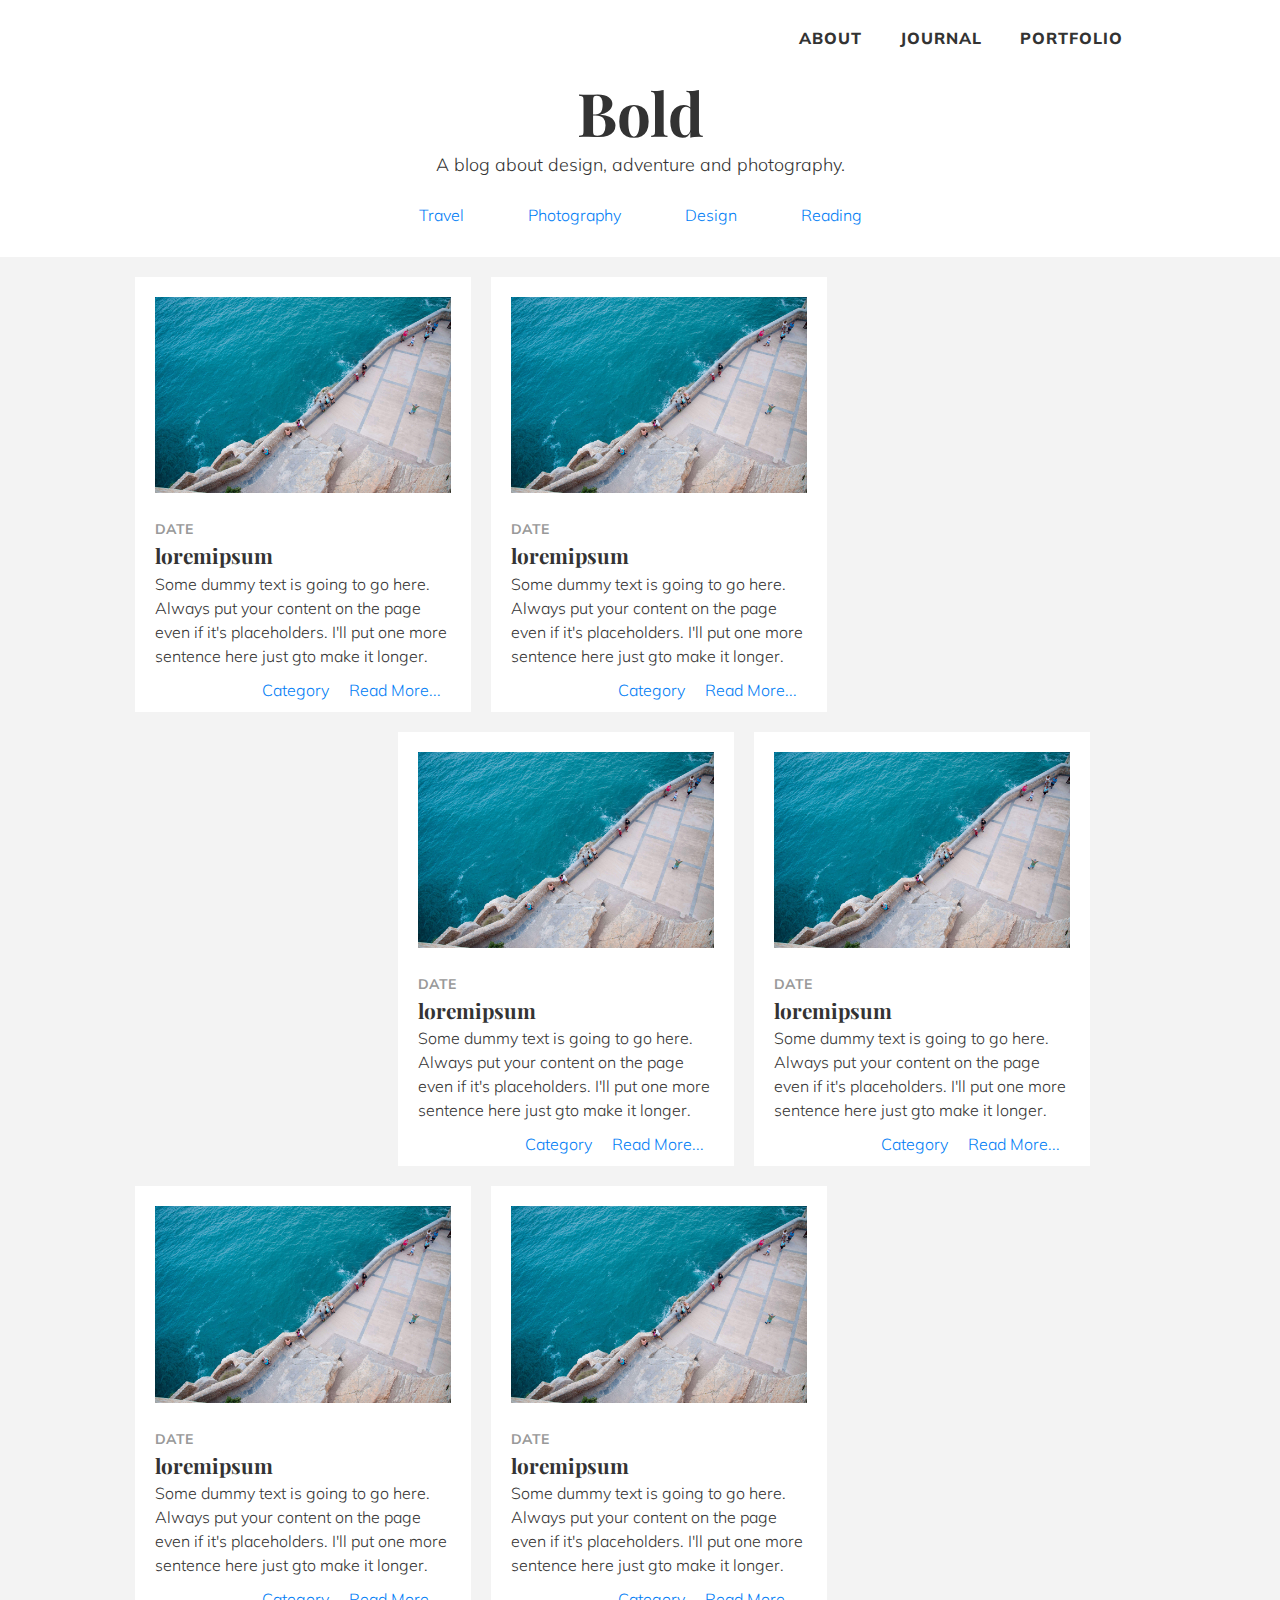
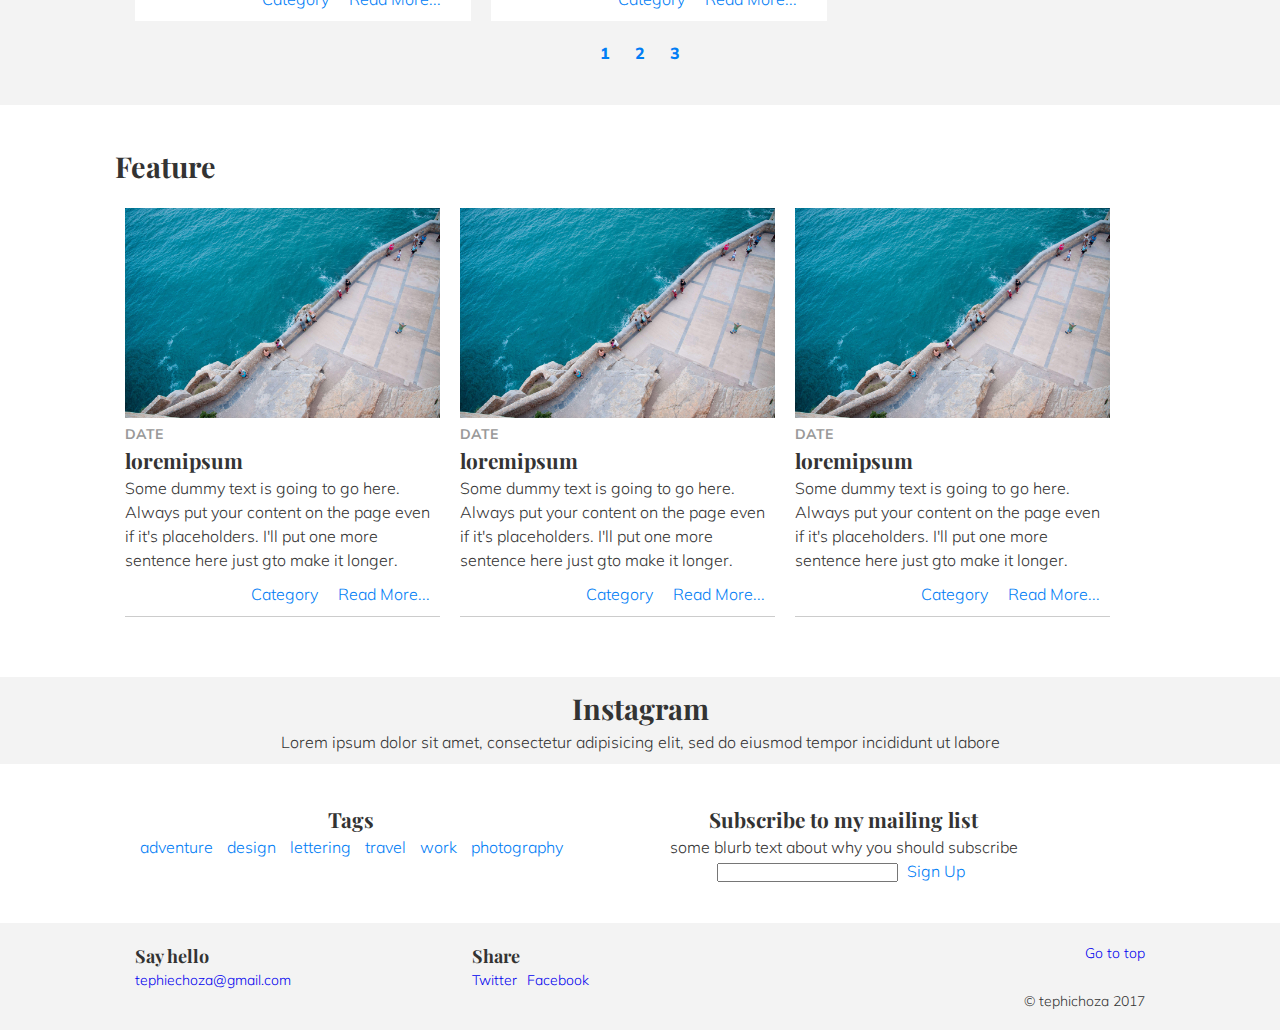
<file: unit_8/index.html>
<!DOCTYPE html>
<html>
<head>
	<title>Bold blog</title>
	<link rel="stylesheet" type="text/css" href="css/style.css">
	<meta name="viewport" content="width=device-width, initial-scale=1">
</head>
<body>
	<div id="wrapper">
		<header>
			<nav>
				<a href="#">About</a>
				<a href="#">Journal</a>
				<a href="#">Portfolio</a>
			</nav>
		</header> 
		<section id="intro">
			<h1>Bold</h1>
			<p id="slogan"> A blog about design, adventure and photography.</p>
		</section>
		<section id="inspiration">
			<a href="#">Travel</a>
			<a href="#">Photography</a>
			<a href="#">Design</a>
			<a href="#">Reading</a>
		</section>
		</div>
		<div id="wrapper02">
			<section id="recentposts"> 
				<div class="first">
					<article  id="column1">
						<div class="image">
							<a href="#"><img src="images/01-intro-image.jpg" alt="image placeholder"></a>
						</div>
						<div class="aboutpost clearfix">
							<h4>date</h4>
							<h3>loremipsum </h3>
							<p>Some dummy text is going to go here. Always put your content on the page even if it's placeholders. I'll put one more sentence here just gto make it longer.</p>
							<a href="#">Read More...</a>
							<a href="#">Category</a>
						</div>
					</article>
					<article id="column2">
						<div class="image">
							<a href="#"><img src="images/01-intro-image.jpg" alt="image placeholder"></a>
						</div>
						<div class="aboutpost clearfix">
							<h4>date</h4>
							<h3>loremipsum </h3>
							<p>Some dummy text is going to go here. Always put your content on the page even if it's placeholders. I'll put one more sentence here just gto make it longer.</p>
							<a href="#">Read More...</a>
							<a href="#">Category</a>
						</div>
					</article>
				</div>
				<div class="second">
					<article id="column3">
						<div class="image">
							<a href="#"><img src="images/01-intro-image.jpg" alt="image placeholder"></a>
						</div>
						<div class="aboutpost clearfix">
							<h4>date</h4>
							<h3>loremipsum </h3>
							<p>Some dummy text is going to go here. Always put your content on the page even if it's placeholders. I'll put one more sentence here just gto make it longer.</p>
							<a href="#">Read More...</a>
							<a href="#">Category</a>
						</div>
					</article>
					<article id="column4">
						<div class="image">
							<a href="#"><img src="images/01-intro-image.jpg" alt="image placeholder"></a>
						</div>
						<div class="aboutpost clearfix">
							<h4>date</h4>
							<h3>loremipsum </h3>
							<p>Some dummy text is going to go here. Always put your content on the page even if it's placeholders. I'll put one more sentence here just gto make it longer.</p>
							<a href="#">Read More...</a>
							<a href="#">Category</a>
						</div>
					</article>
				</div>
				<div class="third">
					<article id="column5">
						<div class="image">
							<a href="#"><img src="images/01-intro-image.jpg" alt="image placeholder"></a>
						</div>
						<div class="aboutpost clearfix">
							<h4>date</h4>
							<h3>loremipsum </h3>
							<p>Some dummy text is going to go here. Always put your content on the page even if it's placeholders. I'll put one more sentence here just gto make it longer.</p>
							<a href="#">Read More...</a>
							<a href="#">Category</a>
						</div>
					</article>
					<article id="column6">
						<div class="image">
							<a href="#"><img src="images/01-intro-image.jpg" alt="image placeholder"></a>
						</div>
						<div class="aboutpost clearfix">
							<h4>date</h4>
							<h3>loremipsum </h3>
							<p>Some dummy text is going to go here. Always put your content on the page even if it's placeholders. I'll put one more sentence here just gto make it longer.</p>
							<a href="#">Read More...</a>
							<a href="#">Category</a>
						</div>
					</article>
				</div>
				<div class="pagination">
					<a href="#">1</a>
					<a href="#">2</a>
					<a href="#">3</a>
				</div>
			</section>
		</div>
		<div id="wrapper03">
			<section id="feature">
				<h2>Feature</h2>
				<article class="two">
					<a href="#"><img src="images/01-intro-image.jpg" alt="image placeholder"></a>
					<div class="aboutposttwo">
						<h4>date</h4>
						<h3>loremipsum</h3>
						<p>Some dummy text is going to go here. Always put your content on the page even if it's placeholders. I'll put one more sentence here just gto make it longer.</p>
						<a href="#">Read More...</a>
						<a href="#">Category</a>
					</div>
				</article>
				<article class="two">
					<a href="#"><img src="images/01-intro-image.jpg" alt="image placeholder"></a>
					<div class="aboutposttwo">
						<h4>date</h4>
						<h3>loremipsum </h3>
						<p>Some dummy text is going to go here. Always put your content on the page even if it's placeholders. I'll put one more sentence here just gto make it longer.</p>
						<a href="#">Read More...</a>
						<a href="#">Category</a>
					</div>
				</article>
				<article class="two">
					<a href="#"><img src="images/01-intro-image.jpg" alt="image placeholder"></a>
					<div class="aboutposttwo">
						<h4>date</h4>
						<h3>loremipsum </h3>
						<p>Some dummy text is going to go here. Always put your content on the page even if it's placeholders. I'll put one more sentence here just gto make it longer.</p>
						<a href="#">Read More...</a>
						<a href="#">Category</a>
					</div>
				</article>
			</section>
		</div>
		<div id="wrapper04">
			<section id="instagram">
				<h2> Instagram </h2>
				<p>Lorem ipsum dolor sit amet, consectetur adipisicing elit, sed do eiusmod
				tempor incididunt ut labore </p>
			</section>
		</div>
		<div id="wrapper05" class="clearfix">
			<section id="tags">
				<h3>Tags</h3>
				<a href="#">adventure</a>
				<a href="">design</a>
				<a href="">lettering</a>
				<a href="">travel</a>
				<a href="">work</a>
				<a href="">photography</a>
			</section>
			<section id="subscribe" class="clearfix">
				<h3>Subscribe to my mailing list</h3>
				<p>some blurb text about why you should subscribe</p>
				<input type="email" name="">
				<a href="#"> Sign Up</a>
			</section>
		</div>
		<div id="wrapper06" class="clearfix">
			<footer>
				<div id="sayhello">
					<h3>Say hello</h3>
					<a href="mailto:tephiechoza@gmail.com">tephiechoza@gmail.com</a> 
				</div>
				<div id="socialmedia">
					<h3> Share </h3>
					<li><a href="twitter">Twitter</a></li>
					<li><a href="facebook">Facebook</a></li>
				</div>
				<a href="#" class="clearfix">Go to top</a>
				<p> &copy; tephichoza 2017
				</p>
			</footer>
		</div>
</body>
</html>
</file>
<file: unit_1/css/style.css>
body{ 
	background-color: black;
}
h1,p {color: gold; 
}
</file>
<file: unit_3/css/style.css>
* {
	padding: 0;
	margin: 0;
	box-sizing:border-box;
}
body { 
	background-color: #f3f3f3; 
	color:#333;
	font-family: Arial, sans-serif;
	line-height:1.5;
}
section {
	padding:5em 0;
}
article {
	padding:1em;
}
header { 
	background-color: #e5eaef;
	padding: 20px;
	text-align:right;
}
nav {
	font-weight: bold;
	letter-spacing: 2px;
	text-align: right;
	text-transform: uppercase;
}
nav a {
	color:inherit;
	display:inline-block;
	margin:0 1em;
	padding:1em;
	text-decoration:none;
}

h1 {
	font-size: 36px;
	word-spacing: 2px;
}

#slogan { 
	font-family: Times New Roman, serif; 
	font-weight: bold;
	font-style: italic;
}
ul{ 
	padding-left: 60px;
}
img {
	width:400px;
}

.featurepost {
	background-color: #f3f3f3;
	border-style: solid;
	width: 370px;
}

.featurepost2 {
	background-color: #f3f3f3;
	border-style: solid;
	width: 370px;
}

.featurepost3 {
	background-color: #f3f3f3;
	border-style: solid;
	width: 370px;
}
#intro {
	text-align:center;
}
</file>
<file: unit_4/css/style.css>
@import url('https://fonts.googleapis.com/css?family=Muli:300,800|Playfair+Display:400,700');
* {
	padding: 0;
	margin: 0;
	box-sizing:border-box;
}
body { 
	background-color: #f3f3f3; 
	color:#333;
	font-family: 'Muli', sans-serif;
	font-weight: 300;
	line-height:1.5;
}
section {
	padding:5em 0;
}
article {
	padding:1em;
}
header { 
	background-color: #e5eaef;
	padding: 20px;
	text-align:right;
}
nav {
	font-weight: 800;
	letter-spacing: 1px;
	text-align: right;
	text-transform: uppercase;
}
nav a {
	color:inherit;
	display:inline-block;
	margin:0 1em;
	padding:1em;
	text-decoration:none;
}

h1 {
	font-family: 'Playfair Display', serif;
	font-weight: 700;
	font-size: 60px;
}

h2 {
	font-family: 'Playfair Display', serif;
	font-weight: 700;
	font-size: 30px;

}

h3 { 
	font-family: 'Playfair Display', serif;
	font-weight: 700;
	font-size: 22px;
}

h4 {
	font-family: 'Muli', sans-serif
	font-weight: 300;
	font-size: 14px;
	text-transform: uppercase;
	color: #999999
}

p { 
	font-family: 'Muli', sans-serif;
	font-size: 18px
	font-weight: 300;


}

img {
	width:400px;
}

#slogan { 
	font-family: 'Muli', serif; 
	font-weight: 300;
}
#inspiration { 
	padding-left: 60px;
}

#intro {
	text-align:center;
}
</file>
<file: unit_5/css/style.css>
@import url('https://fonts.googleapis.com/css?family=Muli:300,800|Playfair+Display:400,700');
* {
	padding: 0;
	margin: 0;
	box-sizing:border-box;
}
#wrapper { 
	background-color: #FFE2B8;
	border: 1px black solid;
	padding: 20px;
}
body { 
	background-color: #f3f3f3; 
	color:#333;
	font-family: 'Muli', sans-serif;
	font-weight: 300;
	line-height:1.5;
}
#intro, #inspiration, #recentposts, #feature, #instagram, #tags, #subscribe, #socialmedia {
	background-color: #FFE2B8;
	border: 1px black solid;
	padding:20px;
}
article {
	background-color: #E89C6C;
	border: 1px black solid;
	padding:20px;
}
header { 
	background-color: #FFED74;
	border: 1px black solid;
	padding: 20px;
	text-align:right;
}
nav {
	background-color: #E8C66A;
	border: 1px black solid;
	font-weight: 800;
	letter-spacing: 1px;
	text-align: right;
	text-transform: uppercase;
}
nav a {
	color:inherit;
	display:inline-block;
	margin:0 1em;
	padding:1em;
	text-decoration:none;
}

h1 {
	font-family: 'Playfair Display', serif;
	font-weight: 700;
	font-size: 60px;
}

h2 {
	font-family: 'Playfair Display', serif;
	font-weight: 700;
	font-size: 30px;

}

h3 { 
	font-family: 'Playfair Display', serif;
	font-weight: 700;
	font-size: 22px;
}

h4 {
	font-family: 'Muli', sans-serif
	font-weight: 300;
	font-size: 14px;
	text-transform: uppercase;
	color: #999999
}

p { 
	font-family: 'Muli', sans-serif;
	font-size: 18px
	font-weight: 300;
}

img {
	width:400px;
}
footer {
	background-color: #FF957E;
	border 1px black solid;
	padding: 20px
}
#slogan { 
	font-family: 'Muli', serif; 
	font-weight: 300;
}
#inspiration { 
	padding-left: 60px;
}

#intro {
	text-align:center;
}
</file>
<file: unit_6/css/style.css>
@import url('https://fonts.googleapis.com/css?family=Muli:300,800|Playfair+Display:400,700');
* {
	padding: 0;
	margin: 0;
	box-sizing:border-box;
}
#wrapper { 
	/*background-color: #F3F3F3;
	border: 1px black solid;*/
	padding: 10px;
	width: 1176px;
	margin: auto;
}
body { 
	/* background-color: #f3f3f3;*/
	color:#333;
	font-family: 'Muli', sans-serif;
	font-weight: 300;
	line-height:1.5;
}
header { 
	/* background-color: #FFED74;
	border: 1px black solid;*/
	padding: 20px;
	text-align:right;
}
nav {
	/*background-color: #E8C66A;
	border: 1px black solid;*/
	font-weight: 800;
	letter-spacing: 1px;
	text-align: right;
	text-transform: uppercase;
}
nav a {
	/* background-color: #5b5b5b;*/ 
	color:inherit;
	display:inline-block;
	margin:0 0.5em;
	padding:0 0.5em;
	text-decoration:none;
}
nav a:hover{
	color: #007df5;
}
h1 {
	font-family: 'Playfair Display', serif;
	font-weight: 700;
	font-size: 60px;
	line-height: 1em;
}
h2 {
	font-family: 'Playfair Display', serif;
	font-weight: 700;
	font-size: 30px;

}
h3 { 
	font-family: 'Playfair Display', serif;
	font-weight: 700;
	font-size: 22px;
}
h4 {
	font-family: 'Muli', sans-serif
	font-weight: 300;
	font-size: 14px;
	text-transform: uppercase;
	color: #999999
}
p { 
	font-family: 'Muli', sans-serif;
	font-size: 18px
	font-weight: 300;
}
img {
	width:100%;
}


#intro {
	/* background-color: #5b5b5b;*/
	text-align:center;
	padding: 10px 0px 30px;	
}
#slogan { 
	font-family: 'Muli', serif; 
	font-weight: 300;
	font-size: 18px;
	padding: 10px 0px;
}
#inspiration {
	/* background-color: #5b5b5b;*/
	text-align: center;
	padding: 0px 0 20px;
}
#inspiration a {
	color: #007df5;
	text-decoration: none;
	padding: 30px;
	text-decoration: none;
	text-align: center;
	font-size: 16px;
}
#inspiration a:hover{
	background-color: #f3f3f3;
	padding: 10px 30px 10px;
}
/*#search {
	float: right;
}
#blogsearch {
	float: right;

}*/
article a { 
	text-decoration: none;
}
#wrapper02 {
	width: 1440px;
	background-color: #f3f3f3;
	margin: auto;
}
#recentposts {
	background-color: #f3f3f3;
	width: 1176px;
	padding: 20px;
	margin: auto;
}
.first {
	width: 870px;
	float:left;
	margin: 0px 0px 20px;
	/*padding: 40px 20px;*/ 
}
#column1, #column2 { 
	/*background-color: #FFB7CF;
	border:1px black solid;*/
	/*padding:20px, 20px;*/
	float: left;
	width: 45%;
	margin: 0px 20px 0px 0px;
    /* margin: auto;*/
}
.second {
	width: 870px;
	float: right;
	margin: 0px 0px 20px;
	
}
#column3, #column4 {
	/* padding: 20px,20px;*/
	float: left;
	width: 45%;
	margin: 0px 20px 0px 0px;
}
.third {
	width: 870px; 
	float: left;
}
#column5, #column6 {
	/*padding: 20px, 20px;*/
	float: left;
	width: 45%;
	margin: 0px 20px 0px 0px;
}
.image {
	/*width: 400px;*/
	background-color: #ffffff;
	padding: 20px;
}
.aboutpost {
	background-color: #ffffff;
	width: 100%;
	padding: 0px 20px 0px 20px;
}
.aboutpost a {
	text-decoration: none;
	float: right;
	color: #007df5;
	padding: 10px;
}
.aboutpost a:hover
{
	color: #111111;
}
.pagination {
	clear: both;
	text-align: center;
	padding: 20px 20px;
	font-weight: 800;
}
.pagination a {
	text-decoration: none;
	color: #007df5;
	padding: 10px;
}
#wrapper03 {
	width: 1440px;
	background-color: #ffffff;
	margin: auto;
}

#feature {
	width: 1176px;
	padding: 40px 0px;
	clear: both;
	margin: auto;
}
.two{
	margin: 20px 10px 60px;
	/* padding: 20px 20px 20px 0;*/
	float: left;
	display: inline-block;
	width: 30%;
}
.aboutposttwo a {
	text-decoration: none;
	float: right;
	color: #007df5;
	padding: 10px;
}
#wrapper4 {
	width: 1176px;
	background-color: #ffffff;
	margin: auto;
}
#instagram {
	/* margin-top: 60px;*/
	padding: 10px;
	text-align: center;
	background-color: #f3f3f3;
	clear: both;
}

#wrapper05 {
	width: 1176px;
	background-color: #ffffff;
	margin: auto;
}

#tags, #subscribe
{ 
	float: left;
	width: 45%;
	margin: 40px 20px 0px 0px;
	padding: 0px 0px 40px;
	text-align: center;

}

 #tags a {
 	color: #007df5;
 	text-decoration: none;
 	padding: 5px;
 }
#subscribe a {
 	color: #007df5;
 	text-decoration: none;
 	padding: 5px;
 }


#wrapper06 {
	width: 1440px;
	background-color: #f3f3f3;
	margin: auto;
}
 
footer {
	width: 1176px;
	background-color: #f3f3f3;
	padding: 20px;
	clear:both;
	margin: auto;

}
 #sayhello,#socialmedia {
 	float: left;
 	width: 33.33%

 }
 #sayhello a {
 	float: left;
 }

 #socialmedia li {
 	float: left;
 	display: inline;
 	padding: 0px 10px 0px 0px;
 }

footer a { 
	text-decoration: none;
	font-size: 14px;
	float: right;

	
}
 footer p {
 	float: right;
 	font-size: 14px;
 	text-align: center;
 	clear: both;
 	padding: 0px 0px 20px 0px;
}
footer h3  {
 	font-size: 18px;
}


.clearfix:after {
	visibility: hidden;
    display: block;
    font-size: 0;
    content: " ";
    clear: both;
    height: 0;
}
</file>
<file: unit_8/css/style.css>
@import url('https://fonts.googleapis.com/css?family=Muli:300,800|Playfair+Display:400,700');
* {
	padding: 0;
	margin: 0;
	box-sizing:border-box;
}
#wrapper { 
	padding: 10px;
	width: 82%;
	margin: auto;
}
body { 
	color:#333;
	font-family: 'Muli', sans-serif;
	font-weight: 300;
	line-height:1.5;
	font-size: 16px;

}
header { 
	padding: 1em;
	text-align:right;
}
nav {
	font-weight: 800;
	letter-spacing: 1px;
	text-align: right;
	text-transform: uppercase;
}
nav a {
	color:inherit;
	display:inline-block;
	margin:0 0.5em;
	padding:0 0.5em;
	text-decoration:none;
}
nav a:hover{
	color: #007df5;
}
h1 {
	font-family: 'Playfair Display', serif;
	font-weight: 700;
	font-size: 3.75em;
	line-height: 1em;
}
h2 {
	font-family: 'Playfair Display', serif;
	font-weight: 700;
	font-size: 1.8em;

}
h3 { 
	font-family: 'Playfair Display', serif;
	font-weight: 700;
	font-size: 1.3em;
}
h4 {
	font-family: 'Muli', sans-serif
	font-weight: 300;
	font-size: 14px;
	text-transform: uppercase;
	color: #999999
}
p { 
	font-family: 'Muli', sans-serif;
	font-size: 0.875em
	font-weight: 300;
}
img {
	width:100%;
}


#intro {
	text-align:center;
	padding: 1em 0em 1em;	
}
#slogan { 
	font-family: 'Muli', serif; 
	font-weight: 300;
	font-size: 1.12em;
	padding: 0.5em 0em;
}
#inspiration {
	text-align: center;
	padding: 0em 0 1.25em;
}
#inspiration a {
	color: #007df5;
	text-decoration: none;
	padding: 1.875em;
	text-decoration: none;
	text-align: center;
	font-size: 1em;
}
#inspiration a:hover{
	background-color: #f3f3f3;
	padding: 0.625em 1.875em 0.625em;
}
article a { 
	text-decoration: none;
}
#wrapper02 {
	width: 100%;
	background-color: #f3f3f3;
	margin: auto;
}
#recentposts {
	background-color: #f3f3f3;
	width: 82%;
	padding: 1.25em;
	margin: auto;
}
.first {
	width: 73.97%;
	float:left;
	margin: 0px 0px 1.25em;
}
#column1, #column2 { 
	float: left;
	width: 45%;
	margin: 0px 1.25em 0px 0px;
 
}
.second {
	width: 73.97%;
	float: right;
	margin: 0px 0px 1.25em;
	
}
#column3, #column4 {
	float: left;
	width: 45%;
	margin: 0px 1.25em 0px 0px;
}
.third {
	width: 73.97%; 
	float: left;
}
#column5, #column6 {
	float: left;
	width: 45%;
	margin: 0px 1.25em 0px 0px;
}
.image {
	background-color: #ffffff;
	padding: 1.25em;
}
.aboutpost {
	background-color: #ffffff;
	width: 100%;
	padding: 0em 1.25em 0em 1.25em;
}
.aboutpost a {
	text-decoration: none;
	float: right;
	color: #007df5;
	padding: 0.625em;
}
.aboutpost a:hover
{
	color: #111111;
}
.pagination {
	clear: both;
	text-align: center;
	padding:1.25em 1.25em;
	font-weight: 800;
}
.pagination a {
	text-decoration: none;
	color: #007df5;
	padding: 0.625em;
}
#wrapper03 {
	width: 100%;
	background-color: #ffffff;
	margin: auto;
}

#feature {
	width: 82%;
	padding: 2.5em 0px;
	clear: both;
	margin: auto;
}
.two{
	margin: 1.25em 0.625em 3.75em;
	float: left;
	display: inline-block;
	width: 30%;
	border-bottom: 1px solid #ccc;
}
.aboutposttwo a {
	text-decoration: none;
	float: right;
	color: #007df5;
	padding: 0.625em;
}
#wrapper4 {
	width: 82%;
	background-color: #ffffff;
	margin: auto;
}
#instagram {
	padding: 0.625em;
	text-align: center;
	background-color: #f3f3f3;
	clear: both;
}

#wrapper05 {
	width: 82%;
	background-color: #ffffff;
	margin: auto;
}

#tags, #subscribe
{ 
	float: left;
	width: 45%;
	margin: 2.5em 1.25em 0px 0px;
	padding: 0px 0px 2.5em;
	text-align: center;

}

 #tags a {
 	color: #007df5;
 	text-decoration: none;
 	padding: 0.3125em;
 }
#subscribe a {
 	color: #007df5;
 	text-decoration: none;
 	padding: 0.3125em;
 }


#wrapper06 {
	width: 100%;
	background-color: #f3f3f3;
	margin: auto;
}
 
footer {
	width: 82%;
	background-color: #f3f3f3;
	padding: 1.25em;
	clear:both;
	margin: auto;

}
 #sayhello,#socialmedia {
 	float: left;
 	width: 33.33%

 }
 #sayhello a {
 	float: left;
 }

 #socialmedia li {
 	float: left;
 	display: inline;
 	padding: 0px 0.625em 0px 0px;
 }

footer a { 
	text-decoration: none;
	font-size: 0.875em;
	float: right;

	
}
 footer p {
 	float: right;
 	font-size: 0.875em;
 	text-align: center;
 	clear: both;
 	padding: 0px 0px 1.25em 0px;
}
footer h3  {
 	font-size: 1.125em;
}


.clearfix:after {
	visibility: hidden;
    display: block;
    font-size: 0;
    content: " ";
    clear: both;
    height: 0;
}

@media only screen and (max-width: 768px) {
	
	nav {
		text-align: center;
	}
	#wrapper02 {
		width: 100%;
		background-color: #f3f3f3;
		margin: auto;
	}

	#recentposts{
		width: 90%;
		margin: auto;
	}
	.first {
		width: 100%;
		float: none;
	}
	#column1, #column2 { 
	float: left;
	width: 45%;
	margin: 0px 1.25em 1.25em 0px;
  	}
	.second {
		width: 100%;
		float: none;
	}
	#column3, #column4 { 
	float: left;
	width: 45%;
	margin: 0px 1.25em 1.25em 0px;
  	}
	.third {
		width: 100%; 
		float: none;
	}
	#column4, #column5 { 
	float: left;
	width: 45%;
	margin: 0px 1.25em 1.25em 0px;
  	}

  	.two  p {
	font-size: 0.875em;
	}
	.two h4 {
		font-size: 0.875em;
	}
  	.aboutposttwo a {
	text-decoration: none;
	float: right;
	color: #007df5;
	padding: 0.3em;
	font-size: 0.825em;
	}
	#instagram {
		padding: 0.625em 5em 0.625em 5em;
		text-align: left;
		clear: both;
	}

	#wrapper05 {
		width: 84%;
		background-color: #ffffff;
		margin: auto;
	}

	#tags, #subscribe
	{ 
		float: left;
		width: 45%;
		margin: 2.5em 1.25em 0px 0px;
		padding: 0px 0px 2.5em;
		text-align: center;
	}
	#wrapper06 {
		width: 100%;
		background-color: #f3f3f3;
		margin: auto;
	}
	 
	footer {
		width: 84%;
		background-color: #f3f3f3;
		padding: 1.25em;
		clear:both;
		margin: auto;

	}
	 #sayhello,#socialmedia {
	 	float: left;
	 	width: 33.33%

	 }
}
@media only screen and (max-width: 505px)  {

	#recentposts{
		width: 100%;
		margin: auto;
	}
	.first {
		width: 100%;
		float: none;
	}

	#column1, #column2 { 
	float: left;
	width: 100%;
	margin: 0px 1.25em 1.25em 0px;
  	}

  	.second {
		width: 100%;
		float: none;
	}

	#column3, #column4 { 
	float: left;
	width: 100%;
	margin: 0px 1.25em 1.25em 0px;
  	}
  	.third {
		width: 100%;
		float: none;
	}

	#column5, #column6 { 
	float: left;
	width: 100%;
	margin: 0px 1.25em 1.25em 0px;
  	}

  	#feature {
	width: 90%;
	padding: 1em 0px;
	clear: both;
	margin: auto;
	}
	.two{
		margin: 1.25em 0.625em 2em;
		float: none;
		width: 90%;
		border-bottom: 1px solid #ccc;
	}

	#wrapper4 {
	width: 100%;
	background-color: #ffffff;
	margin: auto;
	}
	#instagram {

		padding: 0.625em 1em 0.625em 2em;
		text-align: left;
		clear: both;
		font-size: 0.875em;
		}

	#wrapper05 {
		width: 100%;
		background-color: #ffffff;
		margin: auto;
	}

	#tags, #subscribe
	{ 
		float: none;
		width: 100%;
		margin: 2.5em 1em 0px 0.5em;
		padding: 0em 1em 2.5em;
		text-align: center;
	}

	#tags {
		border-bottom: 1px solid #ccc;
	}

	#subscribe a{
		text-align: center;
		float: none;
	}

	footer {
		width: 100%;
		background-color: #f3f3f3;
		padding: 1.25em;
		clear:both;
		margin: auto;

	}
	 #sayhello,#socialmedia {
	 	float: left;
	 	width: 50%
	}

	footer a { 
	float: none;
	text-align: center;
	}

	footer p {
		text-align: center;
		float: none;
	}


}
</file>
